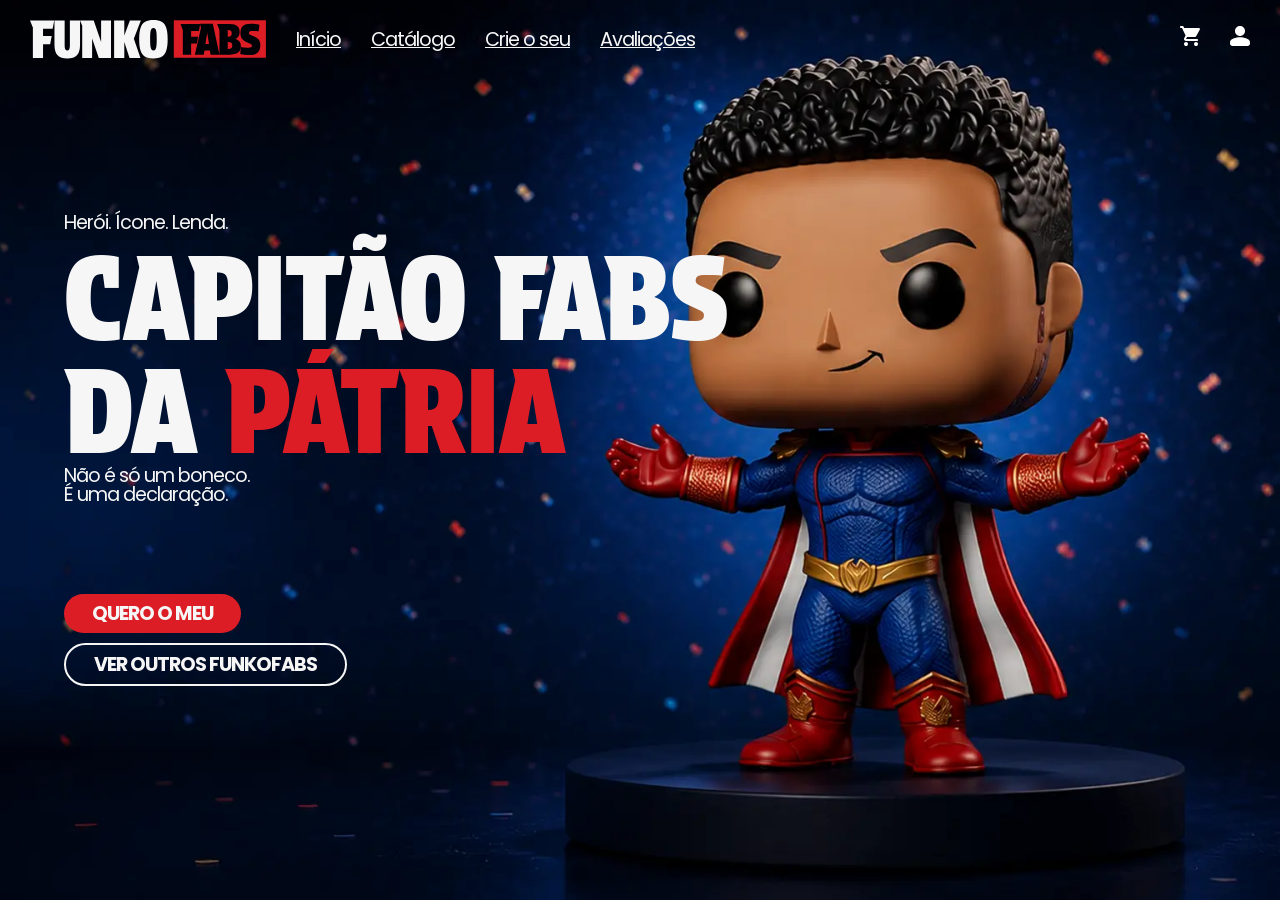
<file: index.html>
<!DOCTYPE html>
<html lang="pt-br">

<head>
    <meta charset="UTF-8">
    <meta name="viewport" content="width=device-width, initial-scale=1.0">
    <link rel="shortcut icon" href="assets/favicon.svg" type="image/x-icon">
    <link rel="stylesheet" href="styles/style.css">
    <link rel="stylesheet" href="styles/index.css">
    <title>FunkoFabs</title>
</head>

<body>
    <div id="splash">
        <div class="logo-stage">
            <div class="glow"></div>
            <div class="ring"></div>
            <div class="logo-wrap">
                <svg width="137" height="137" viewBox="0 0 137 137" fill="none" xmlns="http://www.w3.org/2000/svg">
                    <path
                        d="M118.974 0C128.929 0 137 8.07071 137 18.0264V118.974C137 128.929 128.929 137 118.974 137H18.0264C8.07071 137 0 128.929 0 118.974V18.0264C0 8.07071 8.07071 0 18.0264 0H118.974ZM32.4473 14.3672L40.8545 35.3076V124.421H70.6611V84.0674H91.4482L96.0342 59.6113H70.6611V38.8232H98.7861L103.371 14.3672H32.4473Z"
                        fill="#F6F6F6" />
                </svg>
            </div>
        </div>
    </div>

    <header class="index">
        <div class="logo">
            <img src="assets/logo-black.svg" id="header-logo" alt="Logotipo FunkoFabs">
            <nav class="pc">
                <ul>
                    <li><a href="#slide1">Início</a></li>
                    <li><a href="pages/catalog.html">Catálogo</a></li>
                    <li><a href="pages/create.html">Crie o seu</a></li>
                    <li><a href="#slide3">Avaliações</a></li>
                </ul>
            </nav>
        </div>
        <div class="pc actions">
            <a href="pages/cart.html" aria-label="Ir para o Carrinho"><img src="assets/icons/cart.svg" alt=""></a>
            <a href="pages/perfil.html" aria-label="Ir para o Perfil"><img src="assets/icons/perfil.svg" alt=""></a>
        </div>
        <a href="pages/nav.html" class="mb" aria-label="Abrir Menu de Navegação"><img src="assets/icons/menu.svg" alt="" aria-hidden="true"></a>
    </header>

    <main>
        <section class="slides slide1" id="slide1" data-header="light">
            <div class="container">
                <div class="texts">
                    <p>Herói. Ícone. Lenda.</p>
                    <h1 class="big-title">capitão fabs da <span>pátria</span></h1>
                    <p>Não é só um boneco. <br> É uma declaração.</p>
                </div>
                <div class="buttons">
                    <a href="pages/product.html?id=9"><button class="bt-red">quero o meu</button></a>
                    <a href="pages/catalog.html"><button class="bt-out">ver outros funkofabs</button></a>
                </div>
            </div>
        </section>


        <section class="slides slide2">
            <div class="container">
                <h2>edição ultradeluxe</h2>
                <h1>Conquiste o Reino com o Rainbow Unicorn Rider</h1>
                <p>Prepare-se para o nível supremo dos colecionáveis. Nesta versão monumental, o Fabs cruza os céus do
                    arco-íris montado em um autêntico pegacórnio alado em tons pastel, empunhando uma espada mística com cabo dourado.
                    <br><br>
                    Protegido por uma embalagem gigante de luxo cercada por castelos de cristal, essa não é apenas uma
                    peça para a sua estante... é o centro das atenções do seu quarto.
                </p>
            </div>
            <img src="assets/images/FabsRainbow.webp" alt="FunkoPop Rainbow Unicorn Rider - O Fabs montado num pegacórnio mágico cruzando os céus.">
        </section>


        <section class="slides slide3" data-header="light" id="slide3">
            <div class="title">
                <p>Os FunkoFabs explodiram</p>
                <h1>quem já garantiu, avisa!</h1>
            </div>

            <section class="container">
                <div class="cards">
                    <div class="head">
                        <p class="data">30/02/1789</p>
                        <div>
                            <img src="assets/icons/star.svg" alt="">
                            <img src="assets/icons/star.svg" alt="">
                            <img src="assets/icons/star.svg" alt="">
                            <img src="assets/icons/star.svg" alt="">
                            <img src="assets/icons/star.svg" alt="">
                        </div>
                    </div>
                    <p>O Napoleão do Baska mudou completamente a estética do meu setup. Meu arremesso de três pontos no
                        videogame agora tem 200% mais fidalguia e elegância. Sensacional</p>
                    <p>@VeraMarcelinha</p>
                </div>

                <div class="cards">
                    <div class="head">
                        <p class="data">08/07/2014</p>
                        <div>
                            <img src="assets/icons/star.svg" alt="">
                            <img src="assets/icons/star.svg" alt="">
                            <img src="assets/icons/star.svg" alt="">
                            <img src="assets/icons/star.svg" alt="">
                            <img src="assets/icons/star.svg" alt="">
                        </div>
                    </div>
                    <p>Comprei o Fabs - The Waiting One e deixo ele bem do lado do meu monitor no escritório. Ele
                        expressa exatamente a minha alma na sexta-feira esperando dar o horário de ir embora. Me sinto
                        compreendido.</p>
                    <p>@VerêMarôs</p>
                </div>

                <div class="cards">
                    <div class="head">
                        <p class="data">02/11/10020</p>
                        <div>
                            <img src="assets/icons/star.svg" alt="">
                            <img src="assets/icons/star.svg" alt="">
                            <img src="assets/icons/star.svg" alt="">
                            <img src="assets/icons/star.svg" alt="">
                            <img src="assets/icons/star.svg" alt="">
                        </div>
                    </div>
                    <p>O nível de detalhe do Fabsfusão é absurdo! A caixa veio perfeita e os raios azuis parecem que vão
                        acender de verdade. Já quero o Fabsonic para fazer par.</p>
                    <p>@MarostVê_doFuturo</p>
                </div>
            </section>
        </section>


        <section class="slides slide2 slide4">
            <div class="container">
                <h2>a diversidade é a nossa força</h2>
                <h1>Um Fabs, infinitas versões</h1>
                <p>Tudo começou quando as barreiras do espaço-tempo da cultura pop foram rompidas. O Fabs não aceitou
                    ficar preso a uma única realidade e decidiu invadir todas elas. Ele se vestiu de guerreiro tático,
                    domou feras selvagens, virou magnata no Oriente Médio e até assumiu asas de fada para provar que o
                    carisma não tem limites. <br><br> O resultado é uma coleção única, nascida da criatividade pura e
                    cheia de referências detalhadas. Escolha o Fabs que melhor representa a sua vibe atual — ou
                    colecione todos para evitar o colapso do multiverso!</p>
            </div>
            <img src="assets/images/FabsCadeirante.webp" alt="FunkoPop Fabs Cadeirante - Mostrando a diversidade com uma de suas infinitas versões.">

        </section>


        <section class="slides slide5" data-header="light">
            <div class="title">
                <p>Porque colecionar?</p>
                <h1>funkofabs</h1>
            </div>

            <div class="cont">
                <div class="cards">
                    <div class="head">
                        <img src="assets/icons/diamond.svg" alt="">
                        <h3>edições limitadas</h3>
                    </div>
                    <p>Peças exclusivas e numeradas. Quando acaba, não volta mais.</p>
                </div>

                <div class="cards">
                    <div class="head">
                        <img src="assets/icons/shield.svg" alt="">
                        <h3>qualidade premium</h3>
                    </div>
                    <p>Vinil de qualidade e acabamento impecável em cada detalhe.</p>
                </div>

                <div class="cards">
                    <div class="head">
                        <img src="assets/icons/box.svg" alt="">
                        <h3>embalagens épicas</h3>
                    </div>
                    <p>Coisas feitas para proteger e também brilhar na sua coleção.</p>
                </div>

                <div class="cards">
                    <div class="head">
                        <img src="assets/icons/fan.svg" alt="">
                        <h3>feito para os fabFãs</h3>
                    </div>
                    <p>Criado de fãs para fãs. Cada detalhe tem um propósito!</p>
                </div>
            </div>
        </section>


        <section class="slides slide6">
            <section class="newsletter">
                <h1 id="newsletter-title">FIQUE POR DENTRO DAS FABNOVIDADES</h1>
                <div class="newsletter-content">
                    <form class="newsletter-form">
                        <label for="newsletter-email" class="sr-only">Seu melhor email</label>
                        <input type="email" id="newsletter-email" name="email" placeholder="seu melhor email" required>
                        <button type="submit" class="bt-black">RECEBER</button>
                    </form>
                    <p>FabLançamentos, FabPromoções e FabEdições FabExclusivas direto no seu FabEmail!</p>
                </div>
            </section>

            <footer class="site-footer">
                <div class="footer-content">
                    <div class="footer-about">
                        <a href="#" class="footer-logo" aria-label="Ir para a página inicial"><img
                                src="assets/logo-black.svg" alt="" aria-hidden="true"></a>
                        <p>
                            FunkoFabs é a loja oficial dos colecionáveis
                            mais icônicos e incríveis da cultura pop.
                            Escolha seu FabVerso!
                        </p>
                    </div>

                    <nav class="footer-navigation" aria-label="Navegação do rodapé">
                        <h2>Navegação</h2>
                        <ul>
                            <li><a href="#slide1">Início</a></li>
                            <li><a href="pages/catalog.html">Catálogo</a></li>
                            <li><a href="pages/create.html">Crie o seu</a></li>
                            <li><a href="pages/cart.html">Carrinho</a></li>
                            <li><a href="pages/perfil.html">Perfil</a></li>
                        </ul>
                    </nav>

                    <div class="footer-payment">
                        <h2>Formas de pagamento</h2>
                        <img src="assets/images/pix.svg" alt="Pix">
                    </div>
                </div>

                <small>© 2026 FunkoFabs. Todos os direitos reservados.</small>
            </footer>
        </section>
    </main>

    <script src="scripts/script.js"></script>
    <script>
        // SplashScreen
        // fazer ela desaparecer
        const splash = document.getElementById('splash');

        if(splash) {
            splash.addEventListener('animationend', function (e) {
                if (e.animationName === 'splash-fade-out') {
                    this.remove();
                    document.body.classList.remove('loading');
                }
            });
        }
    </script>
    <script type="module" src="js/pages/index.js"></script>
    <!-- Início do VLibras -->
    <div vw class="enabled">
        <div vw-access-button class="active"></div>
        <div vw-plugin-wrapper>
            <div class="vw-plugin-top-wrapper"></div>
        </div>
    </div>
    <script src="https://vlibras.gov.br/app/vlibras-plugin.js"></script>
    <script>
        new window.VLibras.Widget('https://vlibras.gov.br/app');
    </script>
    <!-- Fim do VLibras -->
    <!-- Início do UserWay -->
    <script src="https://cdn.userway.org/widget.js" data-account="p9xWdK9B2g" data-position="3"></script>
    <!-- Fim do UserWay -->
</body>

</html>
</file>
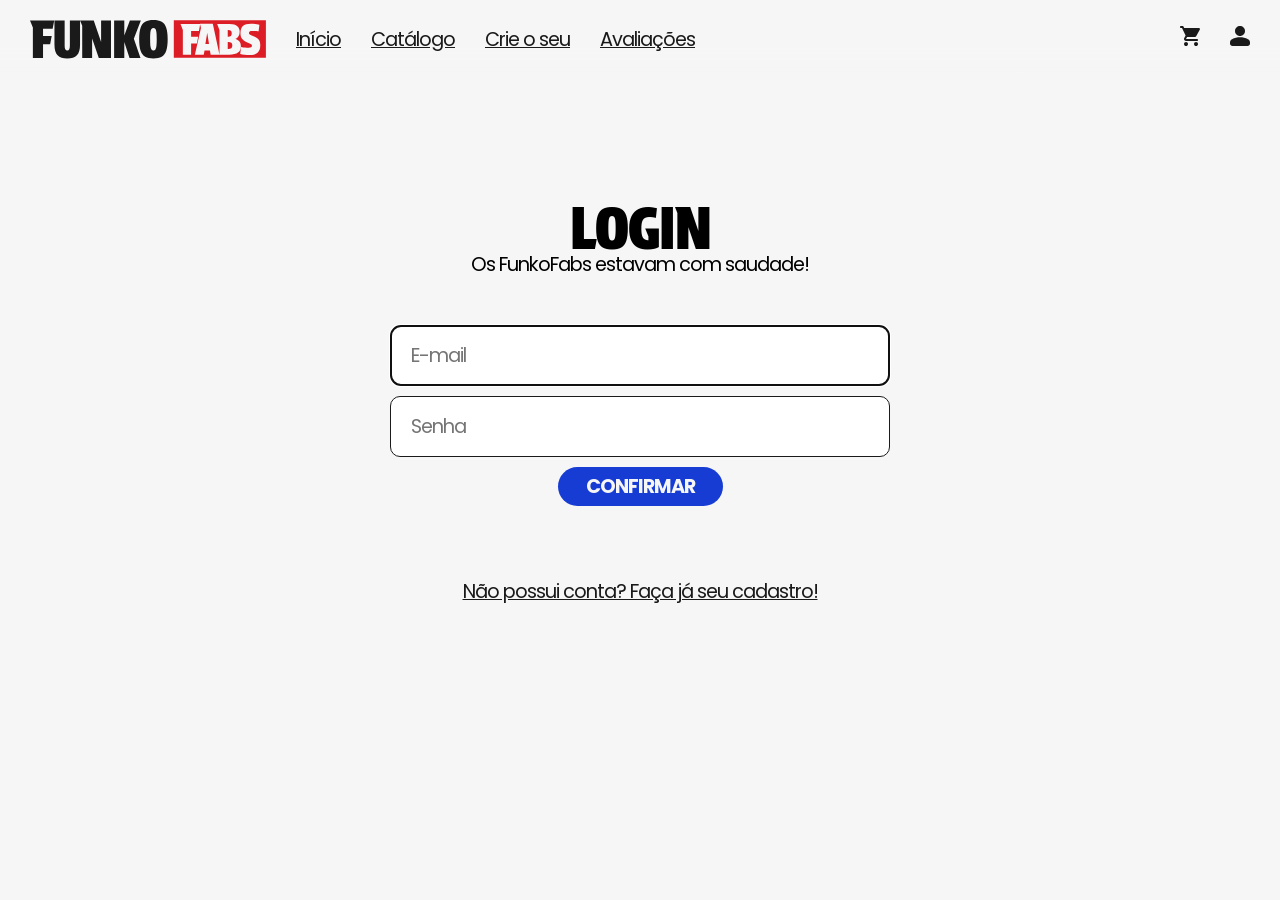
<file: pages/cart.html>
﻿<!DOCTYPE html>
<html lang="pt-br">
<head>
    <meta charset="UTF-8">
    <meta name="viewport" content="width=device-width, initial-scale=1.0">
    <link rel="shortcut icon" href="../assets/favicon.svg" type="image/x-icon">
    <link rel="stylesheet" href="../styles/style.css">
    <link rel="stylesheet" href="../styles/cart.css">
    <title>FunkoFabs</title>
</head>
<body>
    <header>
        <div class="logo">
            <img src="../assets/logo-black.svg" id="header-logo" alt="Logotipo FunkoFabs">
            <nav class="pc">
                <ul>
                    <li><a href="../index.html">Início</a></li>
                    <li><a href="catalog.html">Catálogo</a></li>
                    <li><a href="create.html">Crie o seu</a></li>
                    <li><a href="../index.html#slide3">Avaliações</a></li>
                </ul>
            </nav>
        </div>
        <div class="pc actions">
            <a href="cart.html" aria-label="Ir para o Carrinho"><img src="../assets/icons/cart.svg" alt=""></a>
            <a href="perfil.html" aria-label="Ir para o Perfil"><img src="../assets/icons/perfil.svg" alt=""></a>
        </div>
        <a href="nav.html" class="mb" aria-label="Abrir Menu de Navegação"><img src="../assets/icons/menu.svg" alt=""></a>
    </header>

    <main>
       <div class="title">
            <h1>Carrinho</h1>
            <p>Os FunkoFabs escolhidos por você!</p>
       </div>

       <section class="table" id="carrinho-lista"></section>

       <div class="buy">
           <p id="carrinho-total"></p>
           <a href="finalize-info.html" style="text-decoration: none;"><button class="bt-icon bt-blue" id="btn-finalizar"><img src="../assets/icons/addcart.svg" alt="">comprar</button></a>
       </div>
    </main>

    <script type="module" src="../js/pages/cart.js"></script>
    <!-- Início do VLibras -->
    <div vw class="enabled">
        <div vw-access-button class="active"></div>
        <div vw-plugin-wrapper>
            <div class="vw-plugin-top-wrapper"></div>
        </div>
    </div>
    <script src="https://vlibras.gov.br/app/vlibras-plugin.js"></script>
    <script>
        new window.VLibras.Widget('https://vlibras.gov.br/app');
    </script>
    <!-- Fim do VLibras -->
    <!-- Início do UserWay -->
    <script src="https://cdn.userway.org/widget.js" data-account="p9xWdK9B2g" data-position="3"></script>
    <!-- Fim do UserWay -->
</body>
</html>
</file>
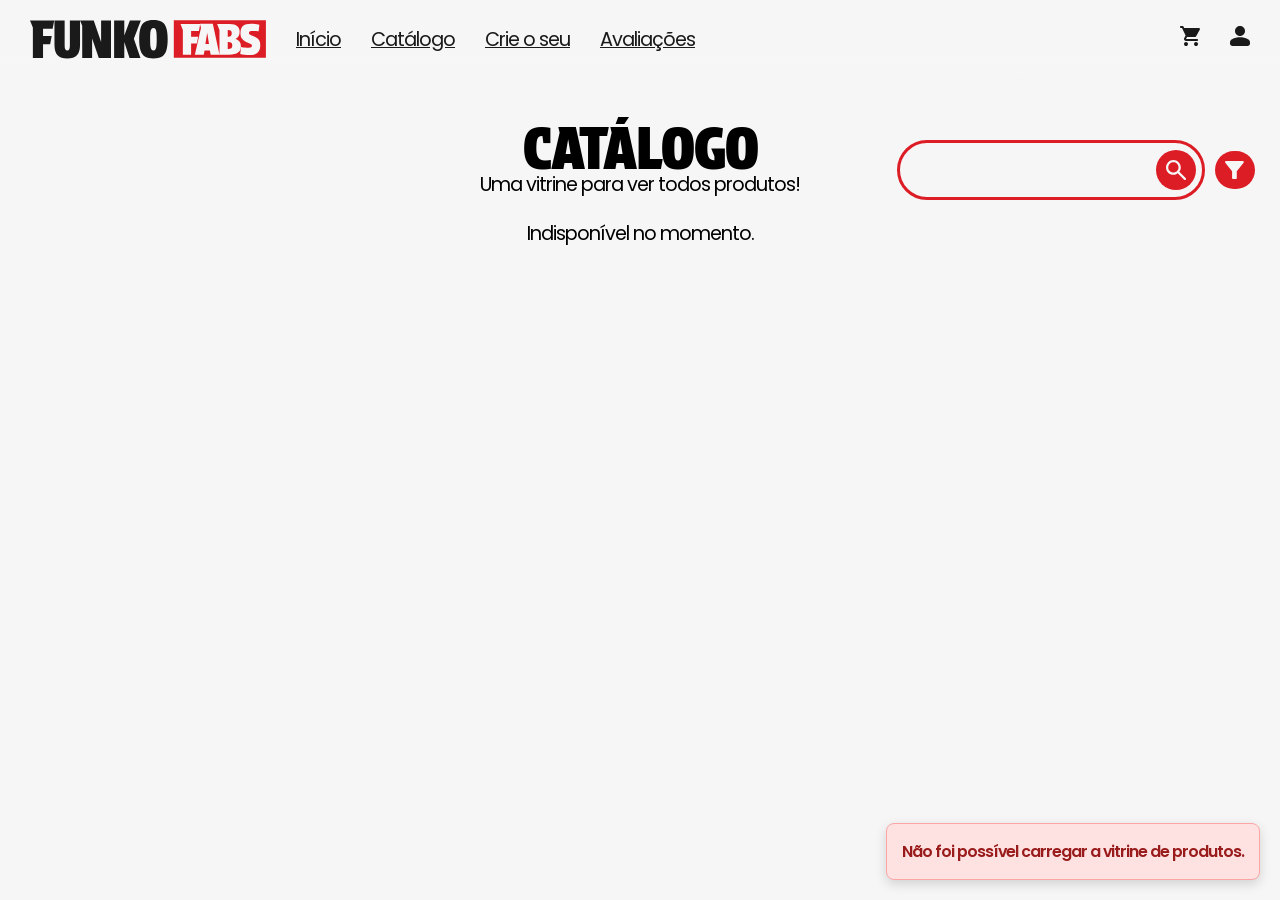
<file: pages/catalog.html>
﻿<!DOCTYPE html>
<html lang="pt-br">
<head>
    <meta charset="UTF-8">
    <meta name="viewport" content="width=device-width, initial-scale=1.0">
    <link rel="shortcut icon" href="../assets/favicon.svg" type="image/x-icon">
    <link rel="stylesheet" href="../styles/style.css">
    <link rel="stylesheet" href="../styles/catalog.css">
    <script type="module" src="../js/pages/catalog.js" defer></script>
    <title>FunkoFabs</title>
</head>
<body>
    <header>
        <div class="logo">
            <img src="../assets/logo-black.svg" id="header-logo" alt="Logotipo FunkoFabs">
            <nav class="pc">
                <ul>
                    <li><a href="../index.html">Início</a></li>
                    <li><a href="catalog.html">Catálogo</a></li>
                    <li><a href="create.html">Crie o seu</a></li>
                    <li><a href="../index.html#slide3">Avaliações</a></li>
                </ul>
            </nav>
        </div>
        <div class="pc actions">
            <a href="cart.html" aria-label="Ir para o Carrinho"><img src="../assets/icons/cart.svg" alt=""></a>
            <a href="perfil.html" aria-label="Ir para o Perfil"><img src="../assets/icons/perfil.svg" alt=""></a>
        </div>
        <a href="nav.html" class="mb" aria-label="Abrir Menu de Navegação"><img src="../assets/icons/menu.svg" alt=""></a>
    </header>

    <div class="title">
        <h1>Catálogo</h1>
        <p>Uma vitrine para ver todos produtos!</p>
    </div>

    <section class="filters">
        <div class="search">
            <input type="text" id="search-input" aria-label="Buscar produtos">
            <label for="search-input"><img src="../assets/icons/magglass.svg" alt=""></label>
        </div>

        <div class="select">
            <label for="select-select" class="select-label"><img src="../assets/icons/filter.svg" alt=""></label>
            <input type="checkbox" id="select-select" class="sr-only" aria-label="Abrir opções de filtro">
            <select id="sort-select" aria-label="Ordenar produtos por">
                <option value="">Todos</option>
                <option value="preco-asc">Menor Preço</option>
                <option value="preco-desc">Maior Preço</option>
                <option value="nome-asc">A - Z</option>
                <option value="nome-desc">Z - A</option>
            </select>
        </div>
    </section>

    <main id="vitrine">
    </main>

    <script src="../scripts/script.js"></script>
    <!-- Início do VLibras -->
    <div vw class="enabled">
        <div vw-access-button class="active"></div>
        <div vw-plugin-wrapper>
            <div class="vw-plugin-top-wrapper"></div>
        </div>
    </div>
    <script src="https://vlibras.gov.br/app/vlibras-plugin.js"></script>
    <script>
        new window.VLibras.Widget('https://vlibras.gov.br/app');
    </script>
    <!-- Fim do VLibras -->
    <!-- Início do UserWay -->
    <script src="https://cdn.userway.org/widget.js" data-account="p9xWdK9B2g" data-position="3"></script>
    <!-- Fim do UserWay -->
</body>
</html>
</file>
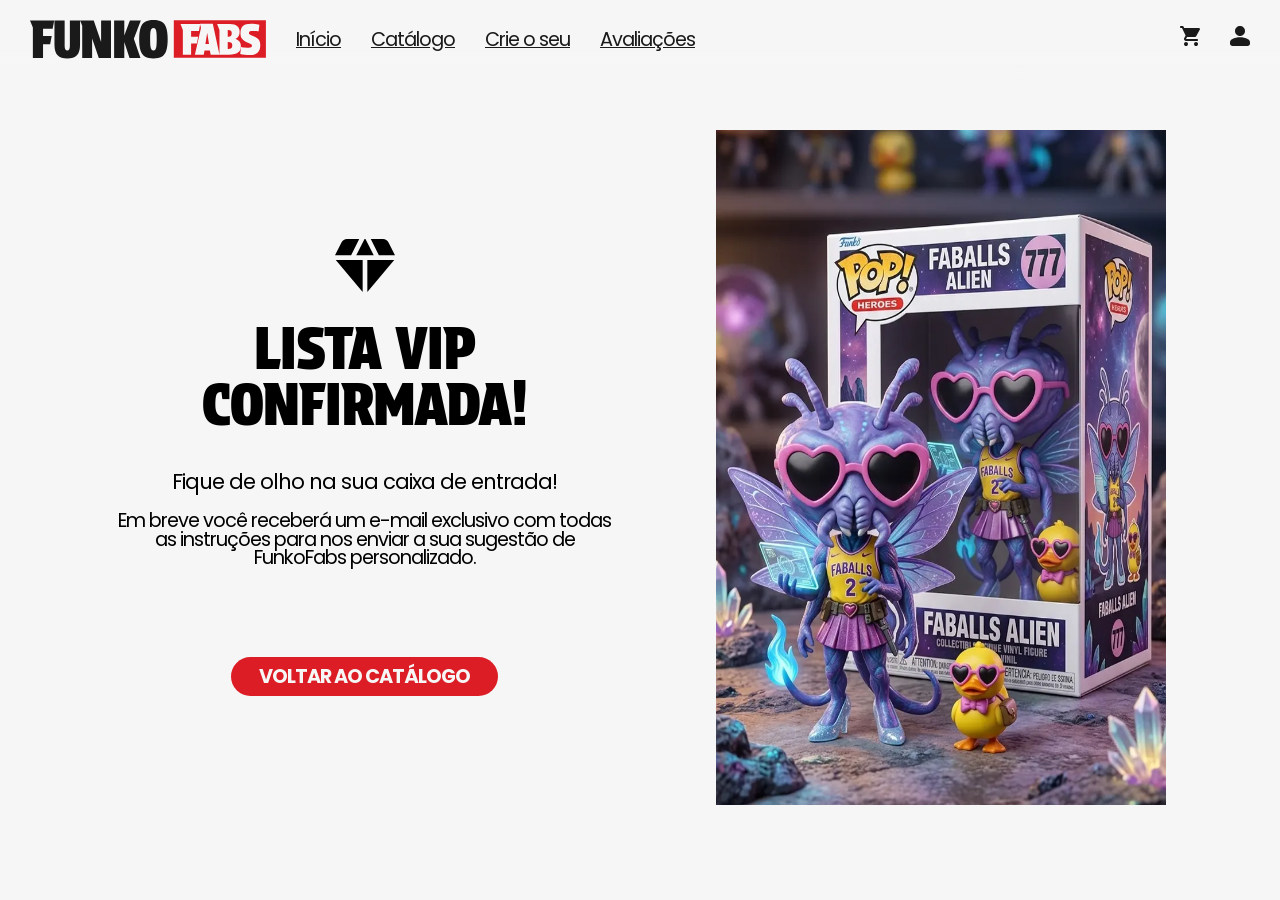
<file: pages/create-success.html>
﻿<!DOCTYPE html>
<html lang="pt-br">
<head>
    <meta charset="UTF-8">
    <meta name="viewport" content="width=device-width, initial-scale=1.0">
    <link rel="shortcut icon" href="../assets/favicon.svg" type="image/x-icon">
    <link rel="stylesheet" href="../styles/style.css">
    <link rel="stylesheet" href="../styles/create.css">
    <title>Sucesso - FunkoFabs</title>
</head>
<body>
    <header>
        <div class="logo">
            <img src="../assets/logo-black.svg" id="header-logo" alt="Logotipo FunkoFabs">
            <nav class="pc">
                <ul>
                    <li><a href="../index.html">Início</a></li>
                    <li><a href="catalog.html">Catálogo</a></li>
                    <li><a href="create.html">Crie o seu</a></li>
                    <li><a href="../index.html#slide3">Avaliações</a></li>
                </ul>
            </nav>
        </div>
        <div class="pc actions">
            <a href="cart.html" aria-label="Ir para o Carrinho"><img src="../assets/icons/cart.svg" alt=""></a>
            <a href="perfil.html" aria-label="Ir para o Perfil"><img src="../assets/icons/perfil.svg" alt=""></a>
        </div>
        <a href="nav.html" class="mb" aria-label="Abrir Menu de Navegação"><img src="../assets/icons/menu.svg" alt=""></a>
    </header>

    <main>
        <div class="cont" style="align-items: center; text-align: center;">
            <section style="margin-bottom: 20px;">
                <img src="../assets/icons/diamond.svg" alt="" style="width: 60px; margin-bottom: 20px; filter: brightness(0);">
                <h1>Lista VIP Confirmada!</h1>
            </section>
            <p style="font-size: 1.2rem;">Fique de olho na sua caixa de entrada!</p>
            <p>Em breve você receberá um e-mail exclusivo com todas as instruções para nos enviar a sua sugestão de FunkoFabs personalizado.</p>
            <br>
            <a href="catalog.html"><button class="bt-red" style="margin-top: 20px;">VOLTAR AO CATÁLOGO</button></a>
        </div>
        <img src="../assets/images/FaballsAlien.webp" class="faballsAlien" alt="Fabs Alienígena dando as boas vindas">
    </main>

    <script src="../scripts/script.js"></script>
    <!-- Início do VLibras -->
    <div vw class="enabled">
        <div vw-access-button class="active"></div>
        <div vw-plugin-wrapper>
            <div class="vw-plugin-top-wrapper"></div>
        </div>
    </div>
    <script src="https://vlibras.gov.br/app/vlibras-plugin.js"></script>
    <script>
        new window.VLibras.Widget('https://vlibras.gov.br/app');
    </script>
    <!-- Fim do VLibras -->
    <!-- Início do UserWay -->
    <script src="https://cdn.userway.org/widget.js" data-account="p9xWdK9B2g" data-position="3"></script>
    <!-- Fim do UserWay -->
</body>
</html>
</file>
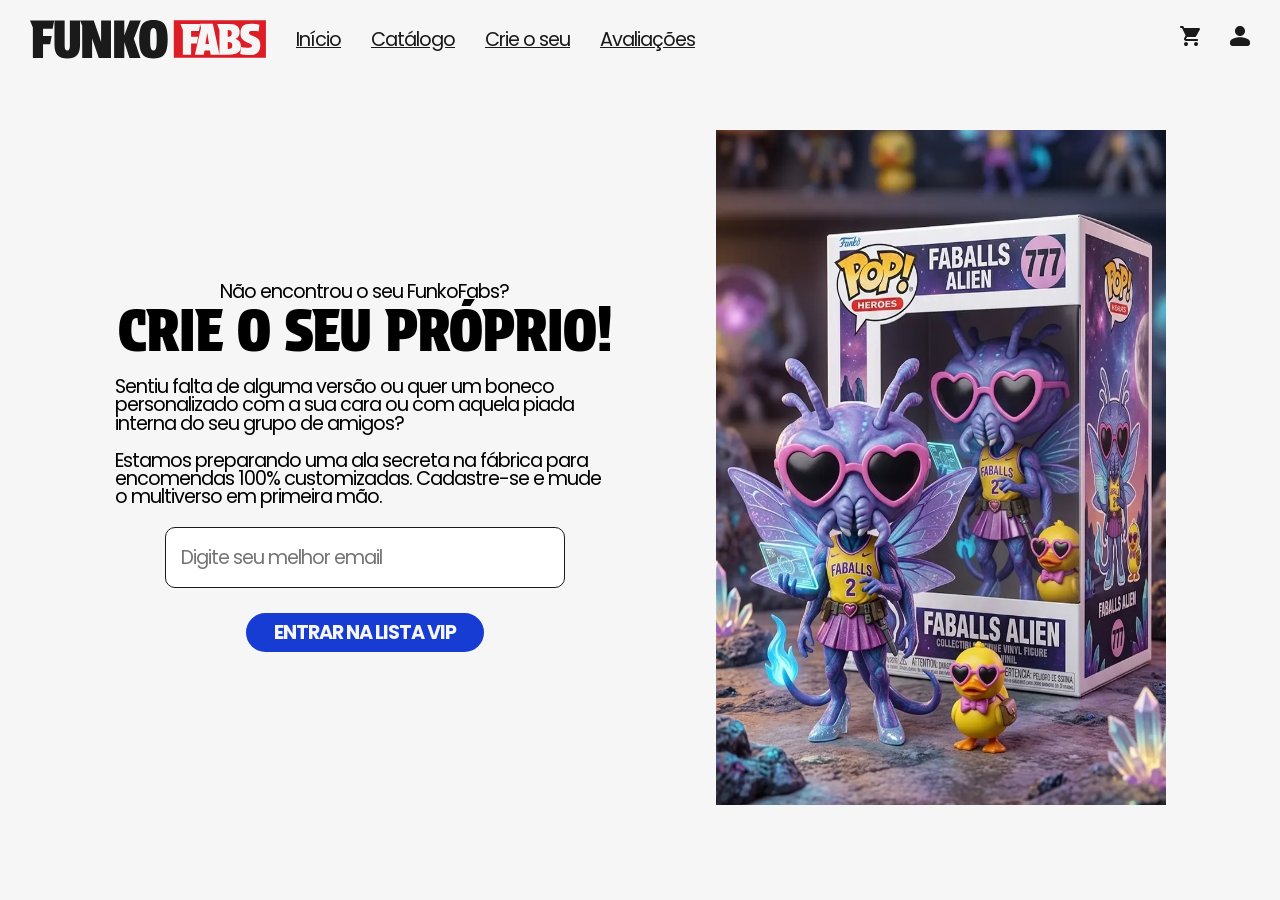
<file: pages/create.html>
﻿<!DOCTYPE html>
<html lang="pt-br">
<head>
    <meta charset="UTF-8">
    <meta name="viewport" content="width=device-width, initial-scale=1.0">
    <link rel="shortcut icon" href="../assets/favicon.svg" type="image/x-icon">
    <link rel="stylesheet" href="../styles/style.css">
    <link rel="stylesheet" href="../styles/create.css">
    <script type="module" src="../js/pages/create.js"></script>
    <title>FunkoFabs</title>
</head>
<body>
    <header>
        <div class="logo">
            <img src="../assets/logo-black.svg" id="header-logo" alt="Logotipo FunkoFabs">
            <nav class="pc">
                <ul>
                    <li><a href="../index.html">Início</a></li>
                    <li><a href="catalog.html">Catálogo</a></li>
                    <li><a href="create.html">Crie o seu</a></li>
                    <li><a href="../index.html#slide3">Avaliações</a></li>
                </ul>
            </nav>
        </div>
        <div class="pc actions">
            <a href="cart.html" aria-label="Ir para o Carrinho"><img src="../assets/icons/cart.svg" alt=""></a>
            <a href="perfil.html" aria-label="Ir para o Perfil"><img src="../assets/icons/perfil.svg" alt=""></a>
        </div>
        <a href="nav.html" class="mb" aria-label="Abrir Menu de Navegação"><img src="../assets/icons/menu.svg" alt=""></a>
    </header>

    <main>
        <div class="cont">
            <section>
                <p>Não encontrou o seu FunkoFabs?</p>
                <h1>Crie o seu próprio!</h1>
            </section>
            <p>Sentiu falta de alguma versão ou quer um boneco personalizado com a sua cara ou com aquela piada interna do seu grupo de amigos? <br><br>
            Estamos preparando uma ala secreta na fábrica para encomendas 100% customizadas. Cadastre-se e mude o multiverso em primeira mão.</p>
            <form method="post" style="position: relative; width: 100%;">
                <input type="email" required autocomplete="email" placeholder="Digite seu melhor email" style="width: 100%; max-width: 400px; padding: 15px; border-radius: 10px; border: 1px solid var(--black); font-family: var(--font);">
                <button type="submit" class="bt-blue" style="margin-top: 15px;">entrar na lista vip</button>
            </form>
        </div>
        <img src="../assets/images/FaballsAlien.webp" class="faballsAlien" alt="Fabs Alien">
    </main>

    <script src="../scripts/script.js"></script>
    <!-- Início do VLibras -->
    <div vw class="enabled">
        <div vw-access-button class="active"></div>
        <div vw-plugin-wrapper>
            <div class="vw-plugin-top-wrapper"></div>
        </div>
    </div>
    <script src="https://vlibras.gov.br/app/vlibras-plugin.js"></script>
    <script>
        new window.VLibras.Widget('https://vlibras.gov.br/app');
    </script>
    <!-- Fim do VLibras -->
    <!-- Início do UserWay -->
    <script src="https://cdn.userway.org/widget.js" data-account="p9xWdK9B2g" data-position="3"></script>
    <!-- Fim do UserWay -->
</body>
</html>
</file>
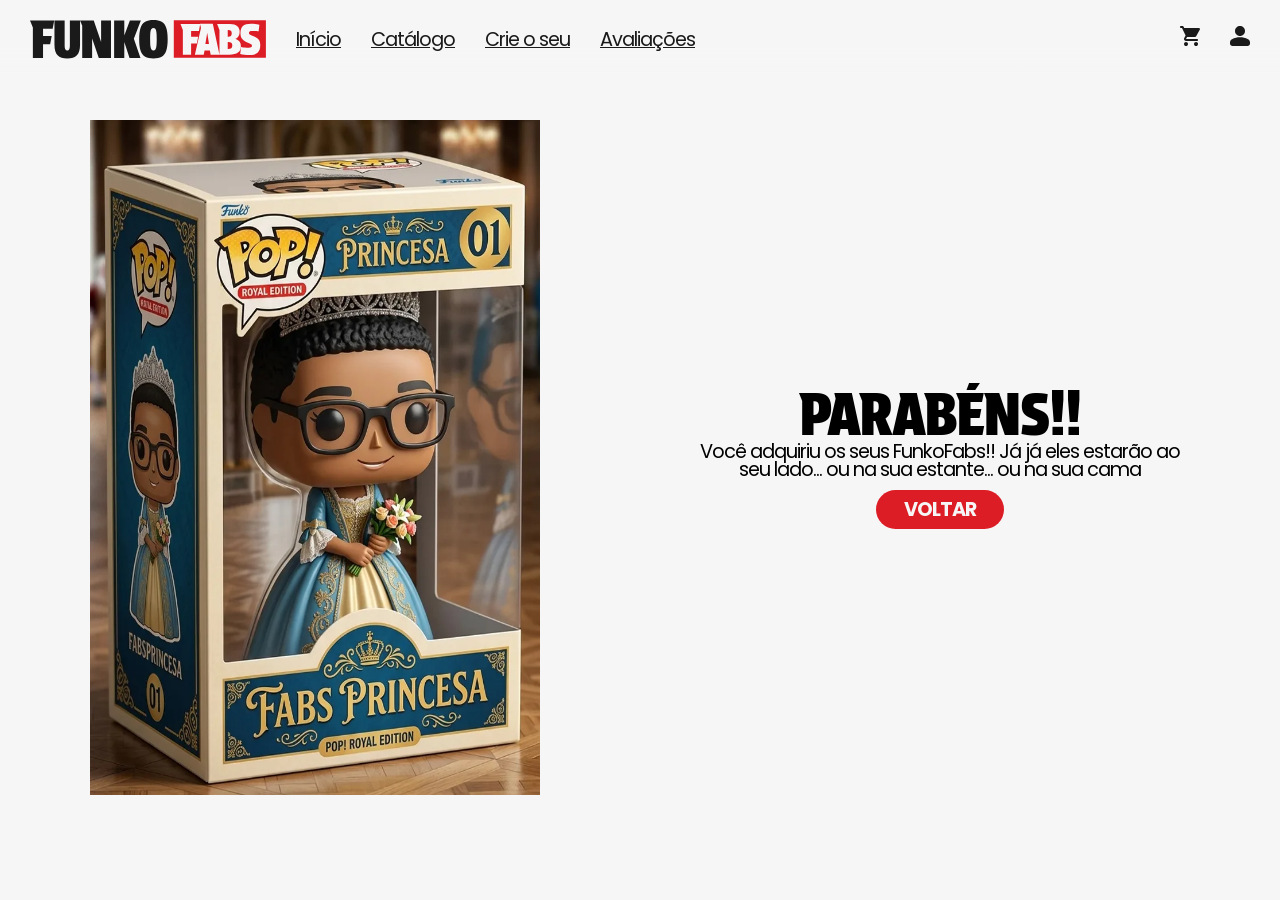
<file: pages/finalize-bye.html>
﻿<!DOCTYPE html>
<html lang="pt-br">
<head>
    <meta charset="UTF-8">
    <meta name="viewport" content="width=device-width, initial-scale=1.0">
    <link rel="shortcut icon" href="../assets/favicon.svg" type="image/x-icon">
    <link rel="stylesheet" href="../styles/style.css">
    <link rel="stylesheet" href="../styles/finalize-bye.css">
    <title>FunkoFabs</title>
</head>
<body>
    <header>
        <div class="logo">
            <img src="../assets/logo-black.svg" id="header-logo" alt="Logotipo FunkoFabs">
            <nav class="pc">
                <ul>
                    <li><a href="../index.html">Início</a></li>
                    <li><a href="catalog.html">Catálogo</a></li>
                    <li><a href="create.html">Crie o seu</a></li>
                    <li><a href="../index.html#slide3">Avaliações</a></li>
                </ul>
            </nav>
        </div>
        <div class="pc actions">
            <a href="cart.html" aria-label="Ir para o Carrinho"><img src="../assets/icons/cart.svg" alt=""></a>
            <a href="perfil.html" aria-label="Ir para o Perfil"><img src="../assets/icons/perfil.svg" alt=""></a>
        </div>
        <a href="nav.html" class="mb" aria-label="Abrir Menu de Navegação"><img src="../assets/icons/menu.svg" alt=""></a>
    </header>

    <main>
        <img src="../assets/images/FabsPrincesa.webp" alt="FunkoPop Fabs Princesa Agradecendo">
        <div class="title">
            <h1>Parabéns!!</h1>
            <p>Você adquiriu os seus FunkoFabs!! Já já eles estarão ao seu lado... ou na sua estante... ou na sua cama</p>
            <a href="../index.html"><button class="bt-red">voltar</button></a>
        </div>
    </main>
    
    <script src="../scripts/script.js"></script>
    <!-- Início do VLibras -->
    <div vw class="enabled">
        <div vw-access-button class="active"></div>
        <div vw-plugin-wrapper>
            <div class="vw-plugin-top-wrapper"></div>
        </div>
    </div>
    <script src="https://vlibras.gov.br/app/vlibras-plugin.js"></script>
    <script>
        new window.VLibras.Widget('https://vlibras.gov.br/app');
    </script>
    <!-- Fim do VLibras -->
    <!-- Início do UserWay -->
    <script src="https://cdn.userway.org/widget.js" data-account="p9xWdK9B2g" data-position="3"></script>
    <!-- Fim do UserWay -->
</body>
</html>
</file>
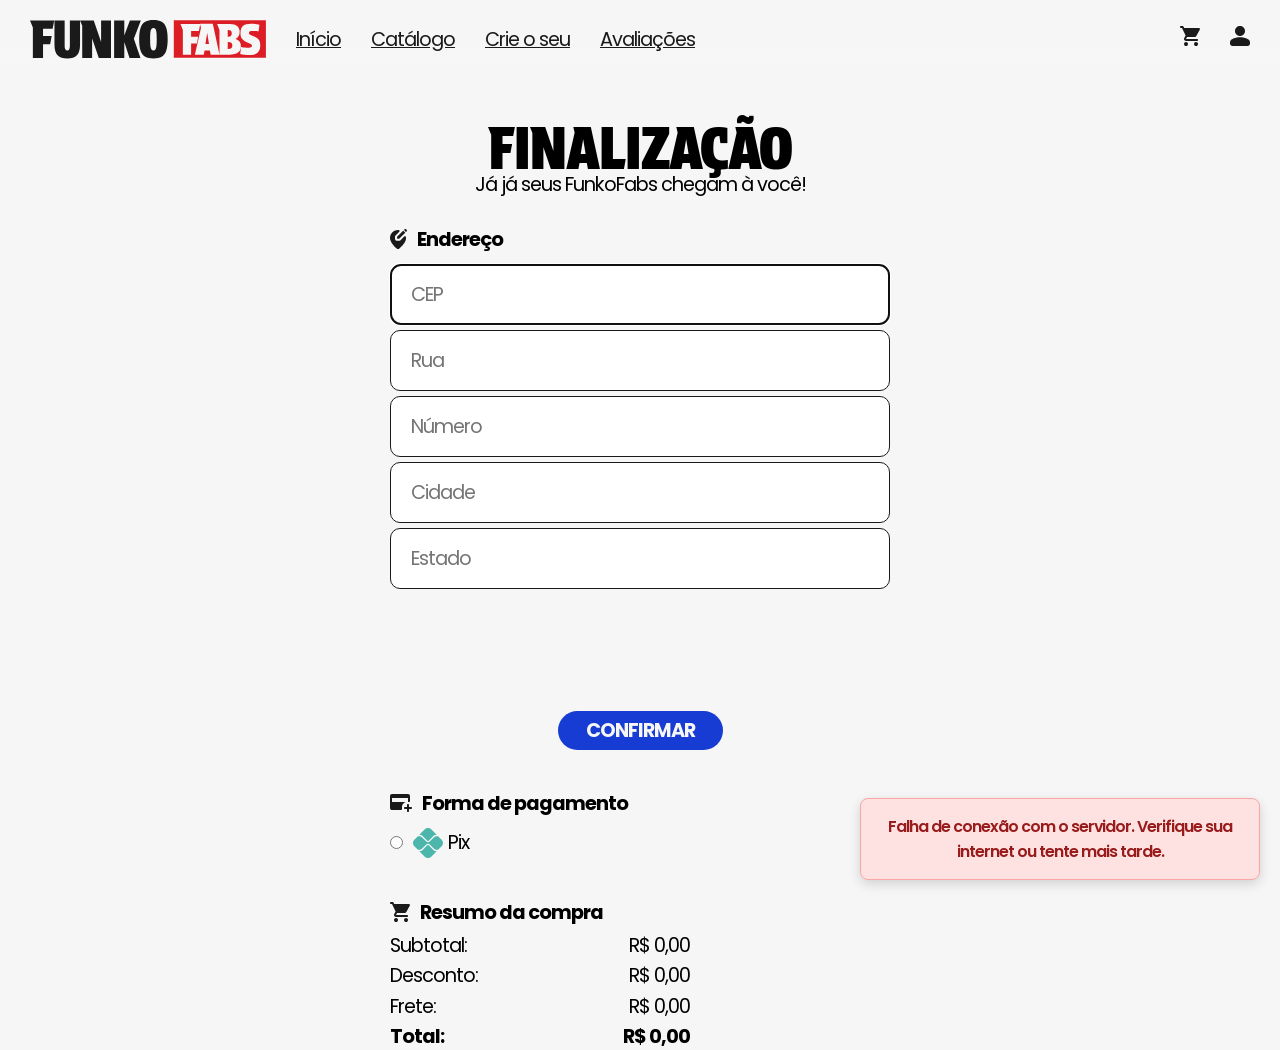
<file: pages/finalize-info.html>
﻿<!DOCTYPE html>
<html lang="pt-br">
<head>
    <meta charset="UTF-8">
    <meta name="viewport" content="width=device-width, initial-scale=1.0">
    <link rel="shortcut icon" href="../assets/favicon.svg" type="image/x-icon">
    <link rel="stylesheet" href="../styles/style.css">
    <link rel="stylesheet" href="../styles/finalize-info.css">
    <title>FunkoFabs</title>
</head>
<body>
    <header>
        <div class="logo">
            <img src="../assets/logo-black.svg" id="header-logo" alt="Logotipo FunkoFabs">
            <nav class="pc">
                <ul>
                    <li><a href="../index.html">Início</a></li>
                    <li><a href="catalog.html">Catálogo</a></li>
                    <li><a href="create.html">Crie o seu</a></li>
                    <li><a href="../index.html#slide3">Avaliações</a></li>
                </ul>
            </nav>
        </div>
        <div class="pc actions">
            <a href="cart.html" aria-label="Ir para o Carrinho"><img src="../assets/icons/cart.svg" alt=""></a>
            <a href="perfil.html" aria-label="Ir para o Perfil"><img src="../assets/icons/perfil.svg" alt=""></a>
        </div>
        <a href="nav.html" class="mb" aria-label="Abrir Menu de Navegação"><img src="../assets/icons/menu.svg" alt=""></a>
    </header>

    <div class="title">
        <h1>Finalização</h1>
        <p>Já já seus FunkoFabs chegam à você!</p>
    </div>

    <main>
        <section>
            <div class="head">
                <img src="../assets/icons/local.svg" alt="">
                <h3>Endereço</h3>
            </div>

            <form method="post">
                <input type="text" placeholder="CEP" id="iCEP" autofocus>
                <input type="text" placeholder="Rua" id="iRua">
                <input type="number" placeholder="Número" id="iNum">
                <input type="text" placeholder="Cidade" id="iCidade">
                <input type="text" placeholder="Estado" id="iEstado">
            </form>
        </section>

        <article class="column">
            <section>
                <div class="head">
                    <img src="../assets/icons/card.svg" alt="">
                    <h3>Forma de pagamento</h3>
                </div>
                <div class="pix">
                    <input type="radio" id="iPix">
                    <label for="iPix"><img src="../assets/icons/pix.svg" alt="">Pix</label>
                </div>
            </section>
            <section>
                <div class="head">
                    <img src="../assets/icons/cart.svg" alt="">
                    <h3>Resumo da compra</h3>
                </div>
                <div class="table">
                    <p>Subtotal:</p>
                    <p id="resumo-subtotal">R$ 0,00</p>
                    <p>Desconto:</p>
                    <p id="resumo-desconto">R$ 0,00</p>
                    <p>Frete:</p>
                    <p id="resumo-frete">R$ 0,00</p>
                    <p>Total:</p>
                    <p id="resumo-total">R$ 0,00</p>
                </div>
            </section>
        </article>
        <button class="bt-blue confirm" id="btn-confirmar">confirmar</button>
    </main>   

    <script src="../scripts/script.js"></script>
    <script type="module" src="../js/pages/finalize-info.js"></script>
    <!-- Início do VLibras -->
    <div vw class="enabled">
        <div vw-access-button class="active"></div>
        <div vw-plugin-wrapper>
            <div class="vw-plugin-top-wrapper"></div>
        </div>
    </div>
    <script src="https://vlibras.gov.br/app/vlibras-plugin.js"></script>
    <script>
        new window.VLibras.Widget('https://vlibras.gov.br/app');
    </script>
    <!-- Fim do VLibras -->
    <!-- Início do UserWay -->
    <script src="https://cdn.userway.org/widget.js" data-account="p9xWdK9B2g" data-position="3"></script>
    <!-- Fim do UserWay -->
</body>
</html>
</file>
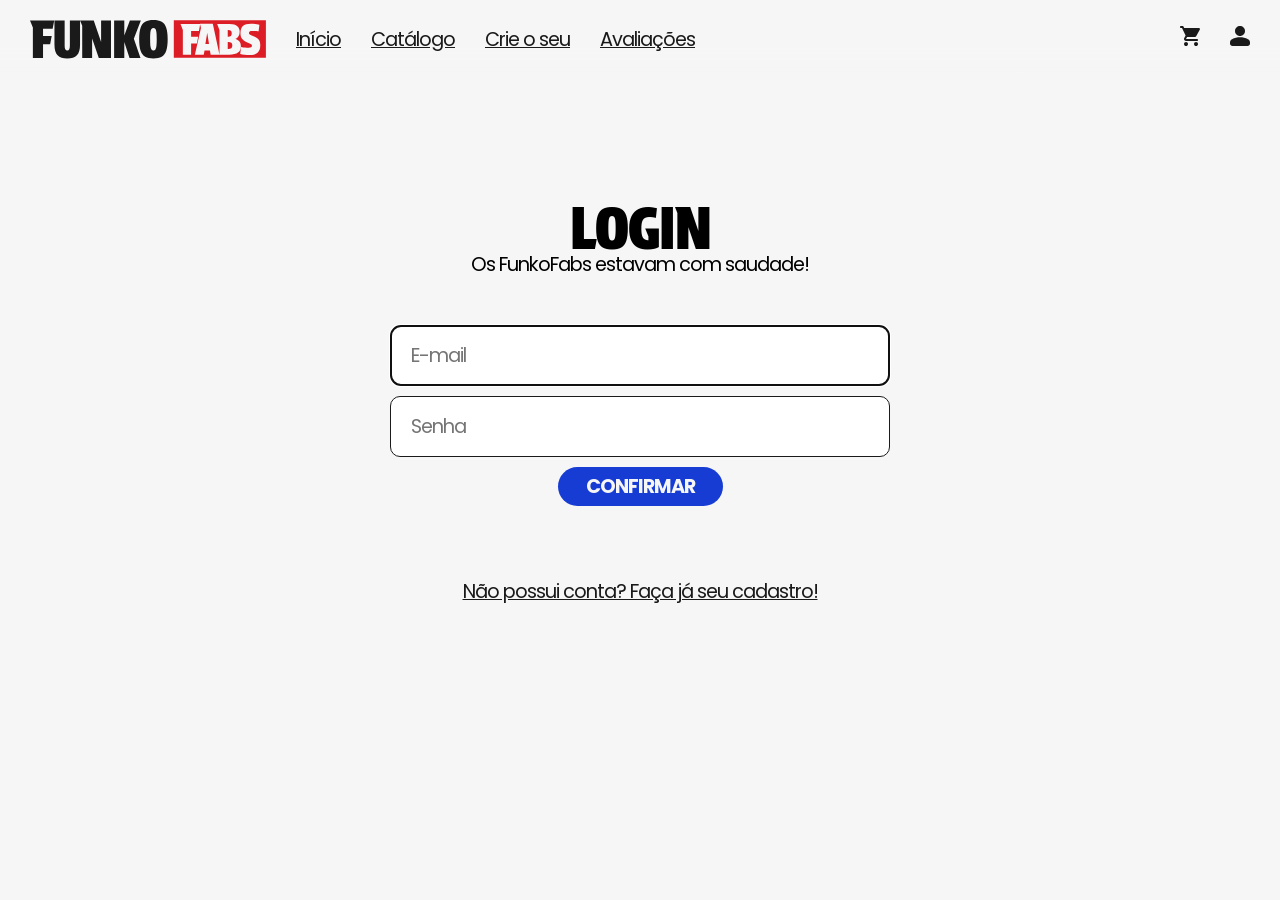
<file: pages/finalize-pay.html>
﻿<!DOCTYPE html>
<html lang="pt-br">
<head>
    <meta charset="UTF-8">
    <meta name="viewport" content="width=device-width, initial-scale=1.0">
    <link rel="shortcut icon" href="../assets/favicon.svg" type="image/x-icon">
    <link rel="stylesheet" href="../styles/style.css">
    <link rel="stylesheet" href="../styles/finalize-pay.css">
    <title>FunkoFabs</title>
</head>
<body>
    <header>
        <div class="logo">
            <img src="../assets/logo-black.svg" id="header-logo" alt="Logotipo FunkoFabs">
            <nav class="pc">
                <ul>
                    <li><a href="../index.html">Início</a></li>
                    <li><a href="catalog.html">Catálogo</a></li>
                    <li><a href="create.html">Crie o seu</a></li>
                    <li><a href="../index.html#slide3">Avaliações</a></li>
                </ul>
            </nav>
        </div>
        <div class="pc actions">
            <a href="cart.html" aria-label="Ir para o Carrinho"><img src="../assets/icons/cart.svg" alt=""></a>
            <a href="perfil.html" aria-label="Ir para o Perfil"><img src="../assets/icons/perfil.svg" alt=""></a>
        </div>
        <a href="nav.html" class="mb" aria-label="Abrir Menu de Navegação"><img src="../assets/icons/menu.svg" alt=""></a>
    </header>

     <div class="title">
        <h1 id="pay-title">Pagamento via PIX</h1>
        <p id="pay-desc">Escaneie o QR Code abaixo para pagar o seu pedido!</p>
    </div>

    <main>
        <img src="../assets/images/qrcode.jpeg" alt="">
        <p class="downlink" id="btn-copiar-pix">ou copiar código do PIX</p>
        <a href="finalize-bye.html"><button class="bt-blue">confirmar</button></a>
    </main>
   
    <script src="../scripts/script.js"></script>
    <script type="module" src="../js/pages/finalize-pay.js"></script>
    <!-- Início do VLibras -->
    <div vw class="enabled">
        <div vw-access-button class="active"></div>
        <div vw-plugin-wrapper>
            <div class="vw-plugin-top-wrapper"></div>
        </div>
    </div>
    <script src="https://vlibras.gov.br/app/vlibras-plugin.js"></script>
    <script>
        new window.VLibras.Widget('https://vlibras.gov.br/app');
    </script>
    <!-- Fim do VLibras -->
    <!-- Início do UserWay -->
    <script src="https://cdn.userway.org/widget.js" data-account="p9xWdK9B2g" data-position="3"></script>
    <!-- Fim do UserWay -->
</body>
</html>
</file>
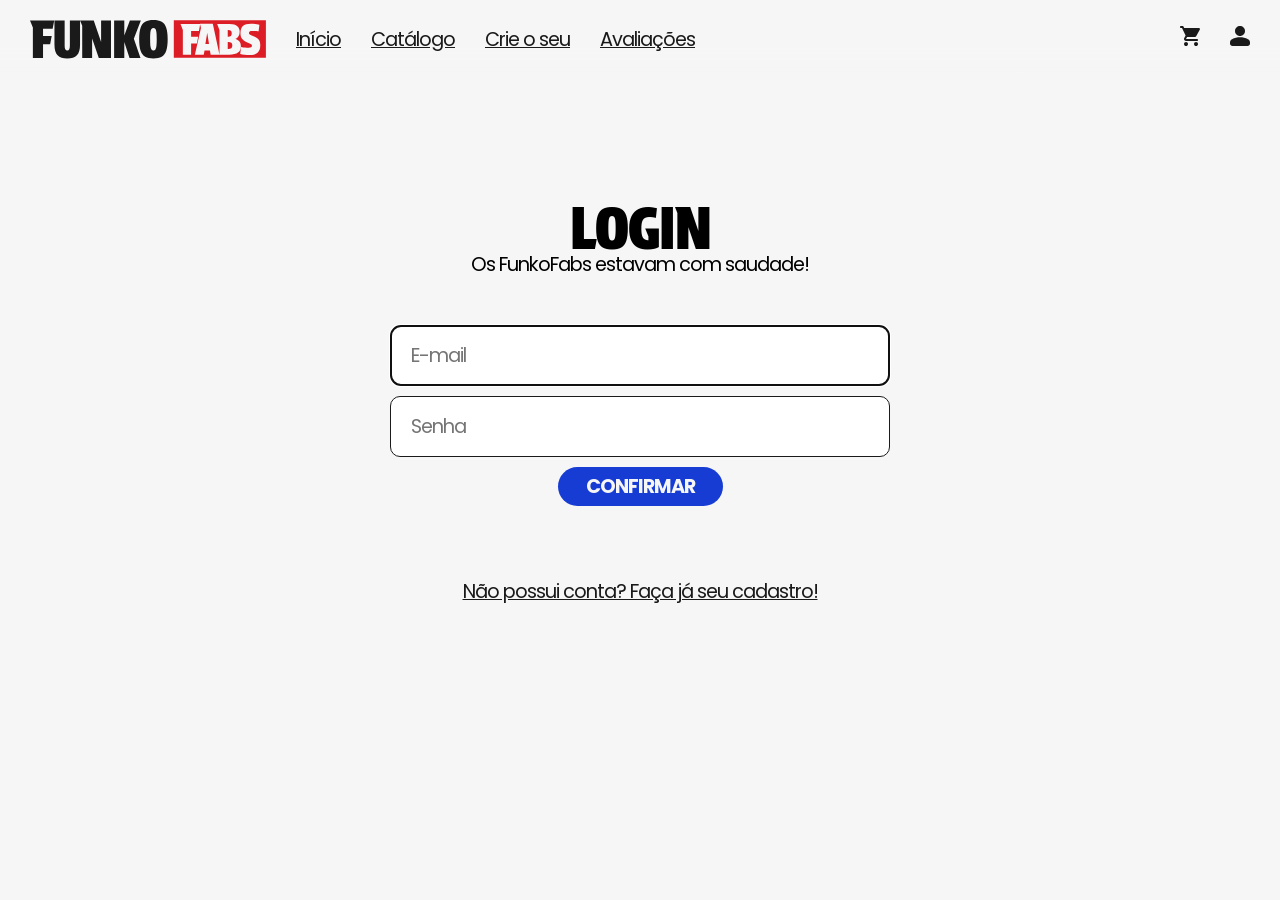
<file: pages/login.html>
﻿<!DOCTYPE html>
<html lang="pt-br">
<head>
    <meta charset="UTF-8">
    <meta name="viewport" content="width=device-width, initial-scale=1.0">
    <link rel="shortcut icon" href="../assets/favicon.svg" type="image/x-icon">
    <link rel="stylesheet" href="../styles/style.css">
    <link rel="stylesheet" href="../styles/form.css">
    <script type="module" src="../js/pages/login.js"></script>
    <title>FunkoFabs</title>
</head>
<body>
    <header>
        <div class="logo">
            <img src="../assets/logo-black.svg" id="header-logo" alt="Logotipo FunkoFabs">
            <nav class="pc">
                <ul>
                    <li><a href="../index.html">Início</a></li>
                    <li><a href="catalog.html">Catálogo</a></li>
                    <li><a href="create.html">Crie o seu</a></li>
                    <li><a href="../index.html#slide3">Avaliações</a></li>
                </ul>
            </nav>
        </div>
        <div class="pc actions">
            <a href="cart.html" aria-label="Ir para o Carrinho"><img src="../assets/icons/cart.svg" alt=""></a>
            <a href="perfil.html" aria-label="Ir para o Perfil"><img src="../assets/icons/perfil.svg" alt=""></a>
        </div>
        <a href="nav.html" class="mb" aria-label="Abrir Menu de Navegação"><img src="../assets/icons/menu.svg" alt=""></a>
    </header>

    <main>
        <section>
            <h1>Login</h1>
            <p>Os FunkoFabs estavam com saudade!</p>
        </section>
        <form method="post">
            <input type="email" required placeholder="E-mail" autocomplete="name" autofocus>
            <input type="password" required placeholder="Senha" autocomplete="current-password">
            <button type="submit" class="bt-blue">Confirmar</button>
        </form>
    </main>
    <a href="signup.html" class="downlink">Não possui conta? Faça já seu cadastro!</a>    

    <script src="../scripts/script.js"></script>
    <!-- Início do VLibras -->
    <div vw class="enabled">
        <div vw-access-button class="active"></div>
        <div vw-plugin-wrapper>
            <div class="vw-plugin-top-wrapper"></div>
        </div>
    </div>
    <script src="https://vlibras.gov.br/app/vlibras-plugin.js"></script>
    <script>
        new window.VLibras.Widget('https://vlibras.gov.br/app');
    </script>
    <!-- Fim do VLibras -->
    <!-- Início do UserWay -->
    <script src="https://cdn.userway.org/widget.js" data-account="p9xWdK9B2g" data-position="3"></script>
    <!-- Fim do UserWay -->
</body>
</html>
</file>
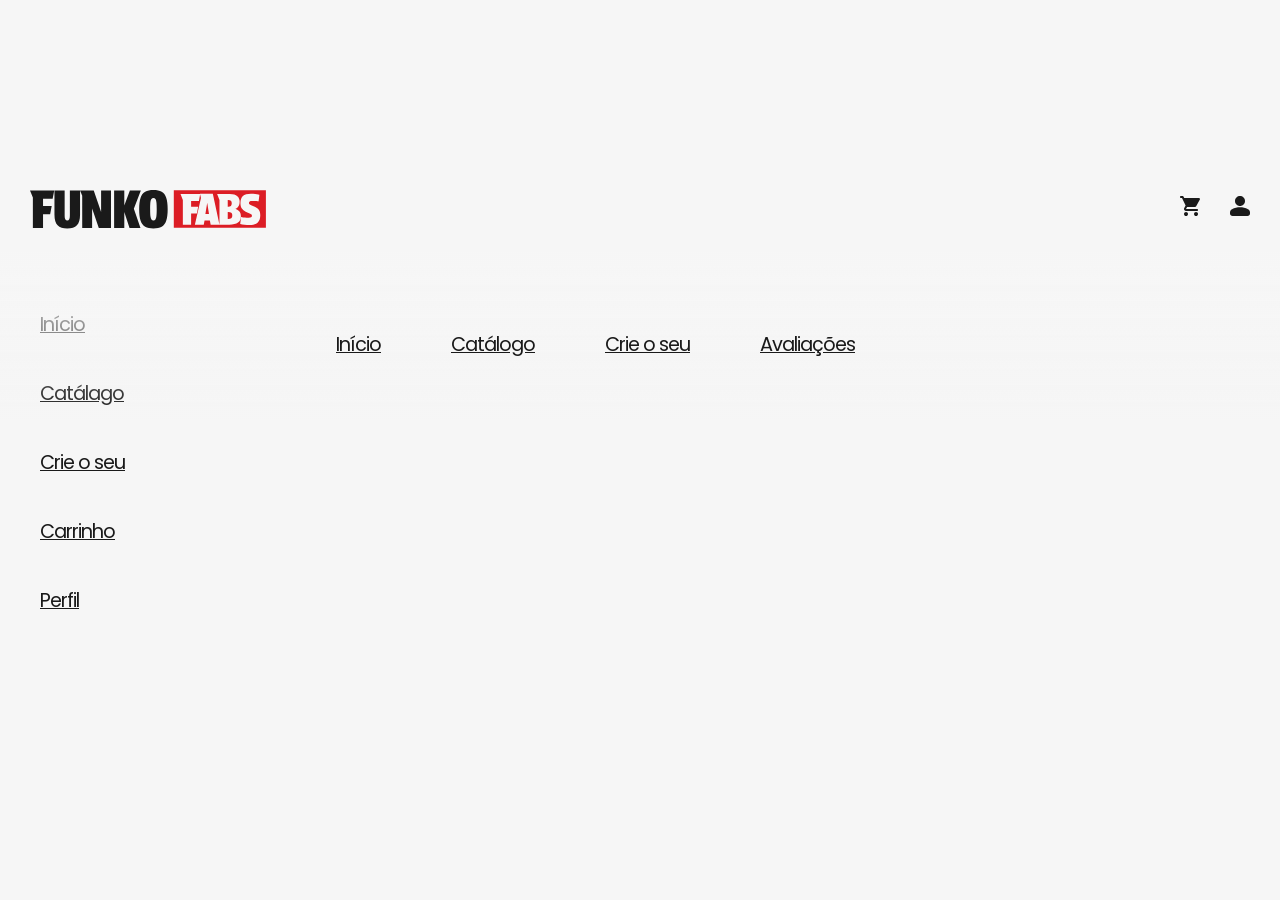
<file: pages/nav.html>
<!DOCTYPE html>
<html lang="pt-br">
<head>
    <meta charset="UTF-8">
    <meta name="viewport" content="width=device-width, initial-scale=1.0">
    <link rel="shortcut icon" href="../assets/favicon.svg" type="image/x-icon">
    <link rel="stylesheet" href="../styles/style.css">
    <link rel="stylesheet" href="../styles/nav.css">
    <title>FunkoFabs</title>
</head>
<body>
    <header>
        <div class="logo">
            <img src="../assets/logo-black.svg" alt="Logotipo FunkoFabs">
            <nav class="pc">
                <ul>
                    <li><a href="../index.html#slide1">Início</a></li>
                    <li><a href="catalog.html">Catálogo</a></li>
                    <li><a href="create.html">Crie o seu</a></li>
                    <li><a href="../index.html#slide3">Avaliações</a></li>
                </ul>
            </nav>
        </div>
        <div class="pc actions">
            <a href=""><img src="../assets/icons/cart.svg" alt=""></a>
            <a href=""><img src="../assets/icons/perfil.svg" alt=""></a>
        </div>
        <a href="#" class="mb"><img src="../assets/icons/menu.svg" alt=""></a>
    </header>

    <nav>
        <ul>
            <li><a href="../index.html">Início</a></li>
            <li><a href="catalog.html">Catálago</a></li>
            <li><a href="create.html">Crie o seu</a></li>
            <li><a href="cart.html">Carrinho</a></li>
            <li><a href="perfil.html">Perfil</a></li>
        </ul>
    </nav>
    <!-- Início do VLibras -->
    <div vw class="enabled">
        <div vw-access-button class="active"></div>
        <div vw-plugin-wrapper>
            <div class="vw-plugin-top-wrapper"></div>
        </div>
    </div>
    <script src="https://vlibras.gov.br/app/vlibras-plugin.js"></script>
    <script>
        new window.VLibras.Widget('https://vlibras.gov.br/app');
    </script>
    <!-- Fim do VLibras -->
    <!-- Início do UserWay -->
    <script src="https://cdn.userway.org/widget.js" data-account="p9xWdK9B2g" data-position="3"></script>
    <!-- Fim do UserWay -->
</body>
</html>
</file>
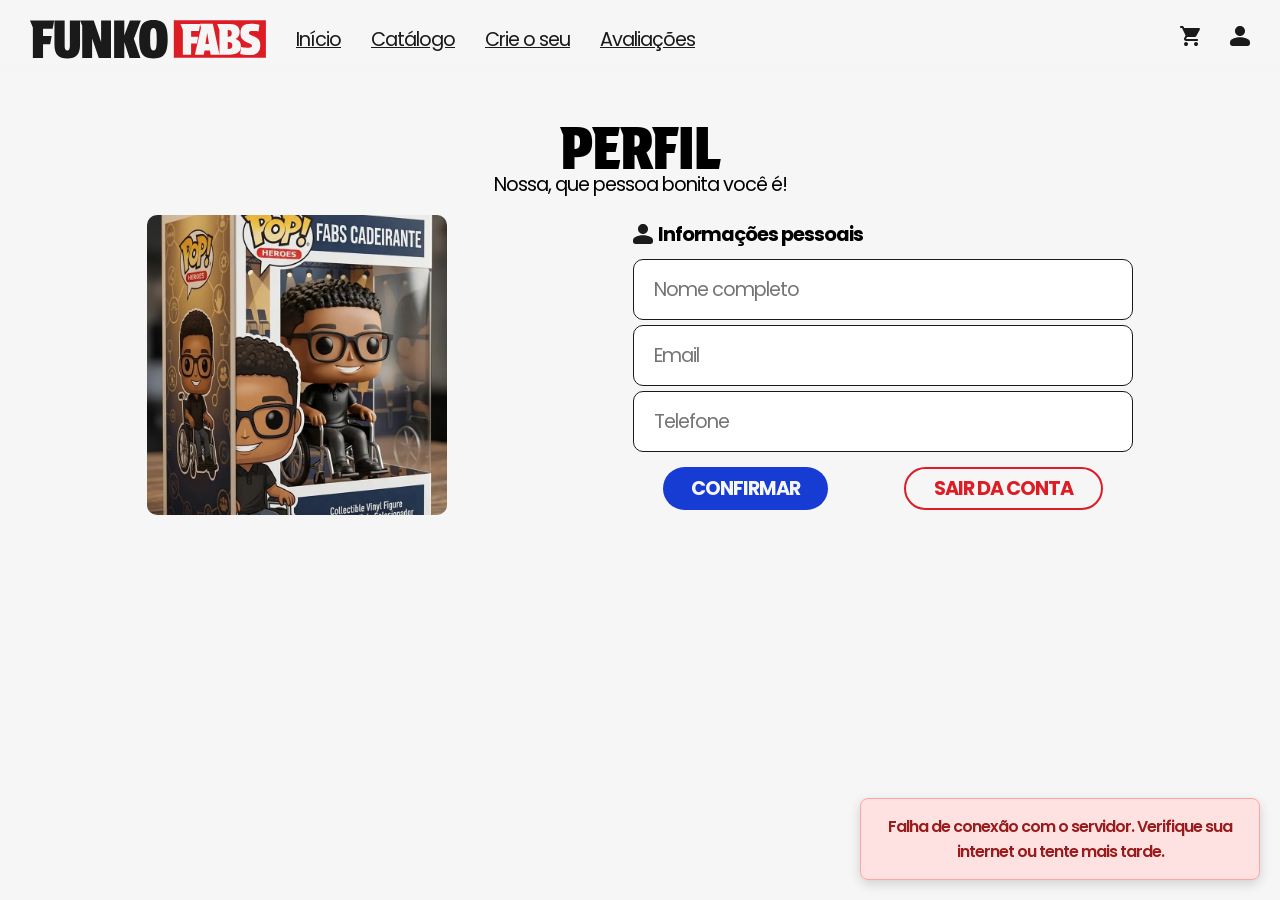
<file: pages/perfil.html>
﻿<!DOCTYPE html>
<html lang="pt-br">
<head>
    <meta charset="UTF-8">
    <meta name="viewport" content="width=device-width, initial-scale=1.0">
    <link rel="shortcut icon" href="../assets/favicon.svg" type="image/x-icon">
    <link rel="stylesheet" href="../styles/style.css">
    <link rel="stylesheet" href="../styles/perfil.css">
    <title>FunkoFabs</title>
</head>
<body>
    <header>
        <div class="logo">
            <img src="../assets/logo-black.svg" id="header-logo" alt="Logotipo FunkoFabs">
            <nav class="pc">
                <ul>
                    <li><a href="../index.html">Início</a></li>
                    <li><a href="catalog.html">Catálogo</a></li>
                    <li><a href="create.html">Crie o seu</a></li>
                    <li><a href="../index.html#slide3">Avaliações</a></li>
                </ul>
            </nav>
        </div>
        <div class="pc actions">
            <a href="cart.html" aria-label="Ir para o Carrinho"><img src="../assets/icons/cart.svg" alt=""></a>
            <a href="perfil.html" aria-label="Ir para o Perfil"><img src="../assets/icons/perfil.svg" alt=""></a>
        </div>
        <a href="nav.html" class="mb" aria-label="Abrir Menu de Navegação"><img src="../assets/icons/menu.svg" alt=""></a>
    </header>

    <div class="title">
            <h1>Perfil</h1>
            <p>Nossa, que pessoa bonita você é!</p>
    </div>

    <main>
        <img src="../assets/images/FabsCadeirante.webp" id="foto-perfil" alt="Sua foto" style="cursor: pointer;" title="Clique para trocar sua foto">
        <input type="file" id="input-foto" accept="image/*" style="display: none;">

        <section>
            <div class="personal">
                <img src="../assets/icons/perfil.svg" alt="">
                <h3>Informações pessoais</h3>
            </div>
            <form method="post">
                <input type="text" placeholder="Nome completo">
                <input type="email" placeholder="Email">
                <input type="tel" id="iTel" placeholder="Telefone" maxlength="15">
                <div style="display: flex; gap: 15px; margin-top: 10px;">
                    <button type="submit" class="bt-blue">Confirmar</button>
                    <button type="button" id="btn-logout" class="bt-out" style="color: var(--pri); border-color: var(--pri);">Sair da conta</button>
                </div>
            </form>
        </section>
    </main>

    <script src="../scripts/script.js"></script>
    <script type="module" src="../js/pages/perfil.js"></script>
    <!-- Início do VLibras -->
    <div vw class="enabled">
        <div vw-access-button class="active"></div>
        <div vw-plugin-wrapper>
            <div class="vw-plugin-top-wrapper"></div>
        </div>
    </div>
    <script src="https://vlibras.gov.br/app/vlibras-plugin.js"></script>
    <script>
        new window.VLibras.Widget('https://vlibras.gov.br/app');
    </script>
    <!-- Fim do VLibras -->
    <!-- Início do UserWay -->
    <script src="https://cdn.userway.org/widget.js" data-account="p9xWdK9B2g" data-position="3"></script>
    <!-- Fim do UserWay -->
</body>
</html>
</file>
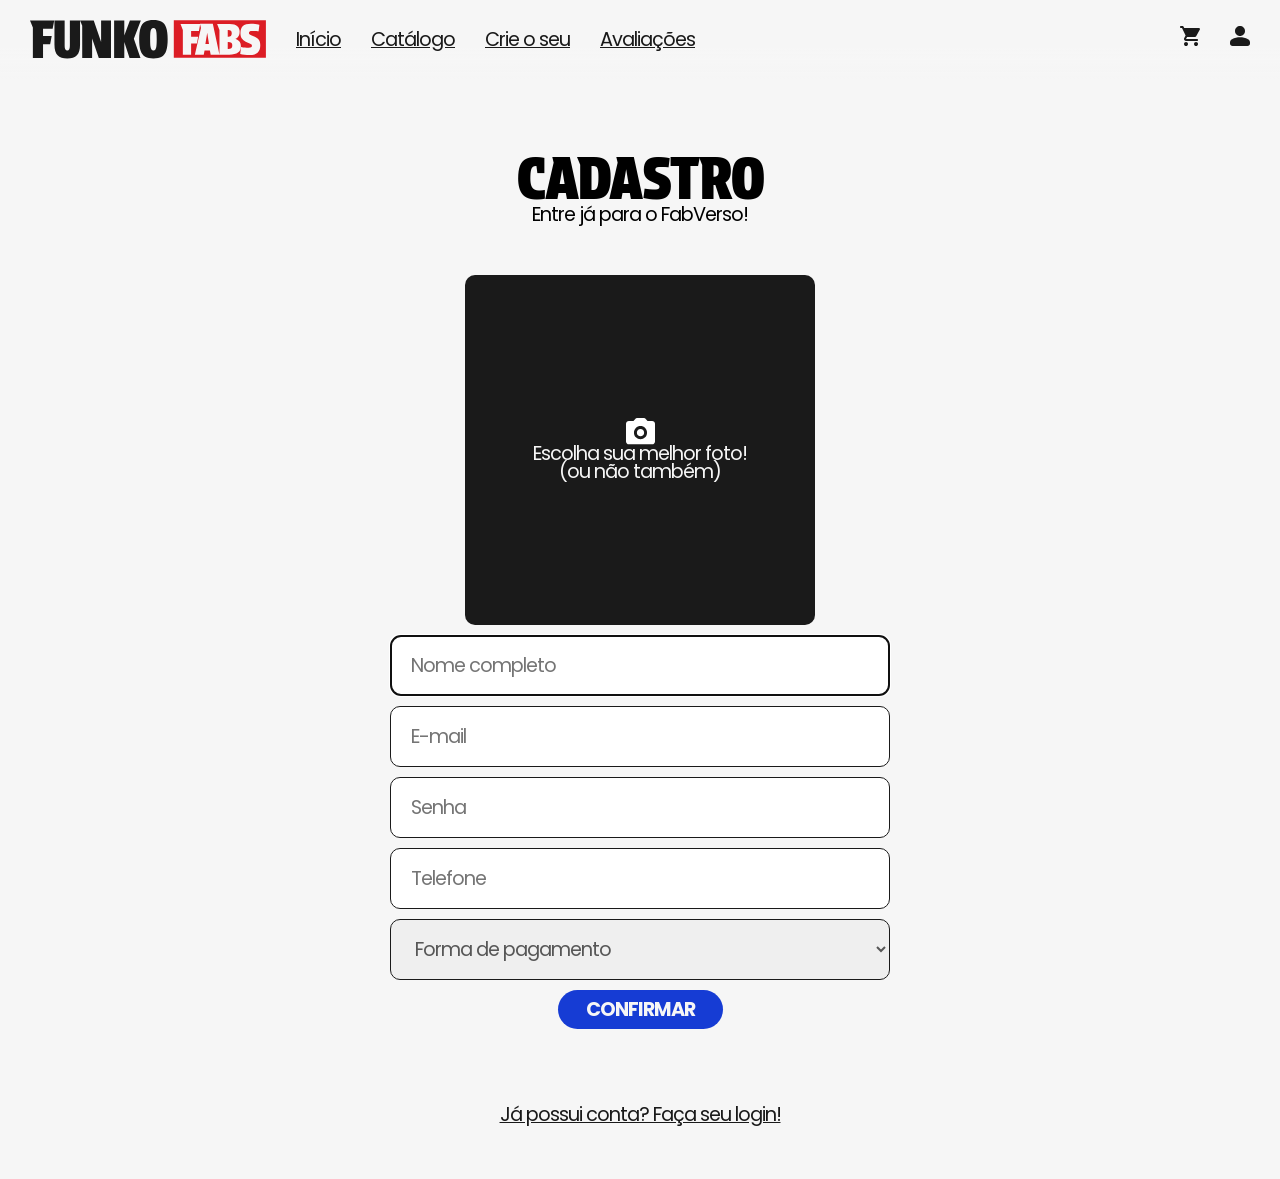
<file: pages/signup.html>
﻿<!DOCTYPE html>
<html lang="pt-br">
<head>
    <meta charset="UTF-8">
    <meta name="viewport" content="width=device-width, initial-scale=1.0">
    <link rel="shortcut icon" href="../assets/favicon.svg" type="image/x-icon">
    <link rel="stylesheet" href="../styles/style.css">
    <link rel="stylesheet" href="../styles/form.css">
    <script type="module" src="../js/pages/signup.js" defer></script>
    <title>FunkoFabs</title>
</head>
<body>
    <header>
        <div class="logo">
            <img src="../assets/logo-black.svg" id="header-logo" alt="Logotipo FunkoFabs">
            <nav class="pc">
                <ul>
                    <li><a href="../index.html">Início</a></li>
                    <li><a href="catalog.html">Catálogo</a></li>
                    <li><a href="create.html">Crie o seu</a></li>
                    <li><a href="../index.html#slide3">Avaliações</a></li>
                </ul>
            </nav>
        </div>
        <div class="pc actions">
            <a href="cart.html" aria-label="Ir para o Carrinho"><img src="../assets/icons/cart.svg" alt=""></a>
            <a href="perfil.html" aria-label="Ir para o Perfil"><img src="../assets/icons/perfil.svg" alt=""></a>
        </div>
        <a href="nav.html" class="mb" aria-label="Abrir Menu de Navegação"><img src="../assets/icons/menu.svg" alt=""></a>
    </header>

    <main class="signup">
        <section>
            <h1>cadastro</h1>
            <p>Entre já para o FabVerso!</p>
        </section>
        <form id="form-cadastro">
            <label class="cam" id="container-foto" for="input-foto" style="cursor: pointer;" title="Clique para escolher uma foto">
                <input type="file" id="input-foto" accept="image/*" style="display: none;">
                <img src="../assets/icons/cam.svg" id="preview-foto" alt="Sua foto de perfil">
                <p id="texto-foto">Escolha sua melhor foto! <br> (ou não também)</p>
            </label>
            <button type="button" id="btn-remover-foto" style="display: none; background: transparent; border: none; color: #ff4d4d; cursor: pointer; font-size: 14px; text-decoration: underline; margin-top: -15px; margin-bottom: 15px;">Remover foto</button>
            <input type="text" required placeholder="Nome completo" autocapitalize autofocus autocomplete="name">
            <input type="email" required placeholder="E-mail" autocomplete="email">
            <input type="password" required placeholder="Senha" autocomplete="new-password">
            <input type="tel" id="iTel" required placeholder="Telefone" autocomplete="tel">
            <select id="payment" required>
                <option hidden value="">Forma de pagamento</option>
                <option value="pix">Pix</option>
            </select>
            <button type="button" id="btn-submit-form" class="bt-blue">Confirmar</button>
        </form>
    </main>
    <a href="login.html" class="downlink">Já possui conta? Faça seu login!</a>
    <script src="../scripts/script.js"></script>
    <!-- Início do VLibras -->
    <div vw class="enabled">
        <div vw-access-button class="active"></div>
        <div vw-plugin-wrapper>
            <div class="vw-plugin-top-wrapper"></div>
        </div>
    </div>
    <script src="https://vlibras.gov.br/app/vlibras-plugin.js"></script>
    <script>
        new window.VLibras.Widget('https://vlibras.gov.br/app');
    </script>
    <!-- Fim do VLibras -->
    <!-- Início do UserWay -->
    <script src="https://cdn.userway.org/widget.js" data-account="p9xWdK9B2g" data-position="3"></script>
    <!-- Fim do UserWay -->
</body>
</html>
</file>
<file: styles/style.css>
@import url(https://fonts.googleapis.com/css2?family=Poppins:wght@200;400;600;700&family=Protest+Strike&display=swap);

::-webkit-scrollbar {display: none}
::selection {background: #dc1d2744}

:root {
    --white: #F6F6F6;
    --black: #1A1A1A;
    --pri: #DC1D25;
    --sec: #163CD4;
    --price: #30CA12;
    --total: #FF7700;

    --text: 'Poppins';
    --title: 'Protest Strike'
}

* {
    margin: 0;
    padding: 0;

    font: 18px var(--text);
    letter-spacing: -1px;
    text-decoration: none;
    border: 0;
    box-sizing: border-box;
}

html {
    scroll-behavior: smooth;
}

body {
    background: var(--white);
}

h1 {
    text-transform: uppercase;
    font: 3em var(--title);
    line-height: 97%;
}

h2 {
    text-transform: uppercase;
    font-weight: bold;
    letter-spacing: 13%;
    color: var(--pri);
    border: 2px solid var(--pri);
    width: fit-content;
    padding: 5px 15px;
}

h3 {
    font-weight: bold;
}

p {
    line-height: 95%;
}

a {
    color: var(--black);
    text-decoration: underline;
}



button {
    color: var(--white);
    width: fit-content;
    padding: 5px 28px;
    border-radius: 100px;
    font-weight: bold;
    text-transform: uppercase;
    letter-spacing: -6%;
    cursor: pointer;
}

.bt-red {background: var(--pri)}

.bt-blue{background: var(--sec)}

.bt-black{background: var(--black)}

.bt-out {
    background: none;
    border: 2px solid var(--white);
}

.bt-icon {
    display: flex;
    align-items: center;
    gap: 10px;
}




header {
    position: fixed;
    top: 0;
    left: 0;
    width: 100dvw;
    display: flex;
    align-items: center;
    justify-content: space-between;
    padding: 20px 30px;
    z-index: 1000;
    transition: transform .35s ease;
}

header:not(.index) {
    background: linear-gradient(var(--white) 60%, transparent);
}

header.light nav a {
    color: var(--white);
}

header.light .actions img, header.light .mb img {
    filter: brightness(0) invert(1);
}

header:not(.light) {
    background: linear-gradient(var(--white) 60%, transparent);
}

header .pc {display: none}



.title {text-align: center}


input:not([type="radio"]), select{
    width: 90dvw;
    max-width: 500px;
    border: 1px solid var(--black);
    border-radius: 10px;
    padding: 15px 20px;
    color: #575757;
}

nav > ul > li {
    list-style: none;
}

/* Base para a mensagem de feedback */
.feedback-msg {
    padding: 10px 15px;
    margin-bottom: 15px;
    border-radius: 6px;
    font-size: 0.9rem;
    font-weight: 600;
    text-align: center;
    width: 100%;
    /* Transição suave para quando ela aparecer */
    transition: all 0.3s ease; 
}
/* Estilo para erros (Vermelho) */
.feedback-msg.error {
    background-color: #fee2e2;
    color: #991b1b;
    border: 1px solid #fca5a5;
}
/* Estilo para sucesso (Verde) */
.feedback-msg.success {
    background-color: #dcfce7;
    color: #166534;
    border: 1px solid #86efac;
}

@media (max-width: 767px) {
    header.hide {
        transform: translateY(-120%);
    }
}



@media (min-width: 992px) {
    * {
        font-size: 1.1rem;
    }
    
    header .pc {display: block}
    header .mb {display: none}
    header li {list-style: none}

    header ul, header .logo, header .actions {
        display: flex;
        align-items: center;
        gap: 30px;
    }
}


@view-transition {
    navigation: auto;
}

/* Loading Spinner */
.spinner {
    border: 4px solid rgba(0, 0, 0, 0.1);
    border-left-color: var(--pri);
    border-radius: 50%;
    width: 40px;
    height: 40px;
    animation: spin 1s linear infinite;
    margin: 20px auto;
}

@keyframes spin {
    0% { transform: rotate(0deg); }
    100% { transform: rotate(360deg); }
}
/* Classes de Acessibilidade (A11y) */
.sr-only {
    position: absolute;
    width: 1px;
    height: 1px;
    padding: 0;
    margin: -1px;
    overflow: hidden;
    clip: rect(0, 0, 0, 0);
    white-space: nowrap;
    border-width: 0;
}








/* Classe utilitária para acessibilidade (ocultar visualmente, manter para leitores de tela) */
.sr-only {
    position: absolute;
    width: 1px;
    height: 1px;
    padding: 0;
    margin: -1px;
    overflow: hidden;
    clip: rect(0, 0, 0, 0);
    white-space: nowrap;
    border: 0;
}

.spinner-sm { width: 15px; height: 15px; border-width: 2px; margin: 0; }
.spinner-btn { width: 20px; height: 20px; border-width: 3px; border-left-color: white; border-bottom-color: transparent; margin: 0; }


/* Refatoração: Classes CSS extraídas do JS */
.feedback-global {
    position: fixed;
    bottom: 20px;
    right: 20px;
    z-index: 9999;
    min-width: 300px;
    max-width: 400px;
    width: auto;
    margin: 0;
    padding: 15px;
    border-radius: 8px;
    box-shadow: 0 4px 12px rgba(0,0,0,0.15);
}

.feedback-wrapper {
    display: flex;
    justify-content: center;
    align-items: center;
    width: 100%;
    grid-column: 1 / -1;
    padding: 40px 0;
}

.hidden {
    display: none !important;
}


.preview-foto-active { width: 100%; height: 100%; border-radius: 10px; object-fit: cover; }
</file>
<file: styles/index.css>
body {
    margin-top: 0;
}

body.loading {
    overflow: hidden;
}

.slides {
    width: 90dvw;
    height: 100dvh;
    margin: 0 auto;
}

.slide1,
.slide3 {
    background: url(../assets/images/mb-bg1.webp) center center no-repeat fixed;
    background-size: cover;
    width: 100dvw;
    color: var(--white);
}

.slide1 h1 {
    margin-top: 10px;
}

.slide1 .container {
    width: 90dvw;
    margin: 0 auto;
    height: 100dvh;
    display: flex;
    flex-direction: column;
    justify-content: center;
    gap: 10dvh;
}

.slide1 .texts {
    width: 50dvw;
}

.slide1 span {
    text-transform: inherit;
    font: inherit;
    line-height: inherit;
    color: var(--pri);
}

.slide1 .buttons {
    display: flex;
    flex-direction: column;
    gap: 10px;
}

.slide1 a {
    width: fit-content;
}



.slide2 {
    margin: 50px auto;
    display: flex;
    flex-wrap: wrap;
    gap: 20px;
    align-items: center;
    height: fit-content;
}

.slide2 img {
    width: 90dvw;
    max-width: 400px;
    height: fit-content;
    margin: 0 auto;
}

.slide2 .container {
    max-width: 500px;
    display: flex;
    flex-direction: column;
    gap: 20px;
    margin: 0 auto;
}



.slide3 {
    background: url(../assets/images/mb-bg2.webp) center center no-repeat fixed;
    background-size: cover;
    height: fit-content;
    padding: 50px 0;
}

.slide3 .container {
    margin: 50px auto 0 auto;
    width: fit-content;
    display: flex;
    flex-wrap: wrap;
    gap: 20px;
}

.slide3 .cards {
    margin: 0 auto;
    width: 75dvw;
    height: 300px;
    max-width: 300px;
    padding: 30px;

    display: flex;
    flex-direction: column;
    justify-content: center;
    gap: 20px;
}

.cards {
    border-radius: 25px;
    border: 0.5px solid #FFF;
    background: rgba(255, 255, 255, 0.01);
    backdrop-filter: blur(5px);
}

.head {
    display: flex;
    justify-content: space-around;
}

p.data {
    color: var(--pri);
    font-weight: bold;
}


.slide4 h2 {
    font-size: 15px;
    letter-spacing: 11%;
}



.slide5 {
    background: url(../assets/images/mb-bg3.webp) center center no-repeat fixed;
    background-size: cover;
    width: 100dvw;
    color: var(--white);
    padding: 50px 0;
}

.slide5 .title {
    margin-bottom: 40px;
}

h3 {
    text-transform: capitalize;
    font-weight: 600;
}

.slide5 .cards {
    width: 82dvw;
    height: 125px;
    max-width: 380px;
    margin: 0 auto;
    padding: 20px;
    display: flex;
    flex-direction: column;
    align-items: center;
    justify-content: center;
}

.slide5 .cont {
    display: flex;
    flex-wrap: wrap;
    gap: 20px;
}

.slide5 .head {
    justify-content: center;
    align-items: center;
    gap: 10px;
}



.slide6 {
    width: 100dvw;
    padding: 15px;
    display: flex;
    flex-direction: column;
    gap: 35px;
}

.newsletter {
    width: 100%;
    padding: 25px 15px;
    display: flex;
    flex-direction: column;
    gap: 25px;
    border-radius: 15px;
    background: var(--pri);
    color: var(--white);
}

.newsletter h1 {
    font-size: 2.8rem;
    letter-spacing: 0;
}

.newsletter-content {
    width: 100%;
    display: flex;
    flex-direction: column;
    gap: 15px;
}

.newsletter-form {
    width: 100%;
    display: flex;
    flex-direction: column;
    gap: 10px;
}

.newsletter-form label {
    position: absolute;
    width: 1px;
    height: 1px;
    padding: 0;
    margin: -1px;
    overflow: hidden;
    clip: rect(0, 0, 0, 0);
    white-space: nowrap;
}

.newsletter-form input {
    width: 100%;
    max-width: none;
    height: 48px;
    padding: 0 20px;
    border: 0;
    border-radius: 8px;
    color: var(--black);
    outline: none;
}

.newsletter-form button {
    width: 100%;
    height: 48px;
    cursor: pointer;
}

.newsletter-content > p {
    max-width: 500px;
    margin: 0 auto;
    text-align: center;
    line-height: 120%;
}

.site-footer {
    width: 90%;
    margin: 0 auto;
    display: flex;
    flex-direction: column;
    gap: 40px;
}

.footer-content {
    display: flex;
    flex-direction: column;
    gap: 35px;
}

.footer-about {
    display: flex;
    flex-direction: column;
    gap: 15px;
}

.footer-logo {
    width: fit-content;
    display: block;
}

.footer-logo img {
    width: 170px;
    height: auto;
    display: block;
}

.footer-about p {
    max-width: 350px;
    line-height: 115%;
}

.footer-navigation h2,
.footer-payment h2 {
    width: auto;
    margin-bottom: 15px;
    padding: 0;
    border: 0;
    color: var(--black);
    font-weight: 600;
    text-transform: none;
    letter-spacing: -1px;
}

.footer-navigation ul {
    display: flex;
    flex-direction: column;
    gap: 8px;
}

.footer-navigation li {
    list-style: none;
}

.footer-payment {
    font-style: normal;
}

.footer-payment img {
    width: 90px;
    height: auto;
    display: block;
}

.site-footer small {
    width: 100%;
    text-align: center;
    line-height: 120%;
}





@media (min-width: 768px) {
    main {
        height: 100vh;
        overflow-y: auto;
        scroll-snap-type: y mandatory;
    }

    .slides {
        scroll-snap-align: start;
        position: relative;
    }


    .slide1 {
        background: url(../assets/images/pc-bg1.webp) center center no-repeat fixed;
        background-size: cover;
    }

    .big-title {
        font-size: 6em;
        width: 700px;
    }

    .slide2 {
        height: 100dvh;
        flex-direction: row-reverse;
    }

    .slide3 {
        background: url(../assets/images/pc-bg2.webp) center center no-repeat fixed;
        background-size: cover;
        height: 100dvh;

        display: flex;
        flex-direction: column;
        justify-content: center;
        gap: 20px;
    }

    .cards {
        height: 330px;
    }

    .slide4 {
        flex-direction: row;
    }

    .slide4 h2 {
        font-size: unset;
        letter-spacing: 13%;
    }

    .slide5 {
        background: url(../assets/images/pc-bg3.webp) center center no-repeat fixed;
        background-size: cover;
        display: flex;
        flex-direction: column;
        justify-content: center;
    }

    .slide5 .cont {
        width: 840px;
        margin: 0 auto;
        gap: 50px;
    }

    .slide5 .cards {
        padding: 20px 40px;
    }


    .slide6 {
        height: 100dvh;
        padding: 35px 40px;
        justify-content: center;
        gap: 70px;
    }

    .newsletter {
        max-width: 1500px; min-height: 120px;
        margin: 50px auto 0 auto;
        padding: 25px 50px;
        flex-direction: row;
        align-items: center;
        justify-content: space-between;
        gap: 50px;
    }

    .newsletter h1 {
        width: 400px;
        flex-shrink: 0;
        font-size: 4rem;
    }

    .newsletter-content {
        max-width: 600px;
        align-items: flex-end;
        gap: 12px;
    }

    .newsletter-form {
        flex-direction: row;
        align-items: center;
    }

    .newsletter-form input {
        flex: 1;
    }

    .newsletter-form button {
        width: fit-content;
        min-width: 110px;
    }

    .newsletter-content > p {
        max-width: none;
        margin: 0;
        text-align: right;
    }

    .site-footer {
        width: 90%;
        max-width: 1500px;
        gap: 45px;
    }

    .footer-content {
        display: grid;
        grid-template-columns: 1.5fr 0.7fr 0.8fr;
        align-items: start;
        gap: 70px;
    }
}



/* SPLASH SCREEN */
#splash {
    position: fixed;
    inset: 0;
    display: flex;
    align-items: center;
    justify-content: center;
    background: radial-gradient(circle at 50% 45%, #161618 0%, #0c0c0d 70%);
    z-index: 9999;
    animation: splash-fade-out 0.9s ease 2.5s forwards;
}

.logo-wrap, .glow, .ring {
    will-change: transform, opacity;
}

.logo-wrap, .glow, .ring {
    transform: translateZ(0);
    backface-visibility: hidden;
}

.logo-stage {
    position: relative;
    width: 137px; height: 137px;
    display: flex;
    align-items: center;
    justify-content: center;
}

.glow {
    position: absolute;
    inset: -40px;
    border-radius: 50%;
    background: radial-gradient(circle, rgba(246, 246, 246, 0.35) 0%, rgba(246, 246, 246, 0) 70%);
    opacity: 0;
    animation: glow-pulse 1.9s cubic-bezier(.33, 0, .2, 1) 0.15s forwards;
    box-shadow: 0 0 40px rgba(246, 246, 246, .4);
}

.ring {
    position: absolute;
    inset: 0;
    border-radius: 22%;
    border: 1px solid rgba(246, 246, 246, 0.5);
    opacity: 0;
    transform: scale(0.8);
    animation: ring-pop 0.9s cubic-bezier(.16, 1, .3, 1) 1.75s forwards;
}

.logo-wrap {
    position: relative;
    width: 100px; height: 100px;
    opacity: 0;
    transform: scale(0.6);
    animation: logo-appear 0.6s cubic-bezier(.2, .7, .3, 1) forwards,
        logo-spin 1.6s cubic-bezier(.68, 0, .86, 0) 0.55s forwards,
        logo-settle 0.5s cubic-bezier(.34, 1.56, .64, 1) 2.15s forwards;
}

.logo-wrap svg {
    width: 100%; height: 100%;
    display: block;
}

@keyframes logo-appear {
    from {
        opacity: 0;
        transform: scale(0.6);
    }

    to {
        opacity: 1;
        transform: scale(1);
    }
}

@keyframes logo-spin {
    0% {
        transform: scale(1) rotate(0deg);
        filter: blur(0px);
    }

    60% {
        transform: scale(1) rotate(140deg);
        filter: blur(0px);
    }

    85% {
        transform: scale(1) rotate(300deg);
        opacity: .95;
    }

    100% {
        transform: scale(1) rotate(360deg);
        filter: blur(0px);
    }
}

@keyframes logo-settle {
    0% {
        transform: scale(1) rotate(360deg);
    }

    50% {
        transform: scale(1.08) rotate(360deg);
    }

    100% {
        transform: scale(1) rotate(360deg);
    }
}

@keyframes glow-pulse {
    0% {
        opacity: 0;
        transform: scale(0.7);
    }

    55% {
        opacity: 0.5;
        transform: scale(0.95);
    }

    100% {
        opacity: 0.85;
        transform: scale(1.15);
    }
}

@keyframes ring-pop {
    0% {
        opacity: 0.9;
        transform: scale(0.85);
    }

    100% {
        opacity: 0;
        transform: scale(1.6);
    }
}

@keyframes splash-fade-out {
    to {
        opacity: 0;
        visibility: hidden;
    }
}

.bg-success { background-color: var(--price) !important; }
.bg-error { background-color: var(--pri) !important; }
</file>
<file: styles/cart.css>
body {
    margin-top: 90px;
}

.title {    
    margin-bottom: 20px;
}

article {
    margin: 0 auto;
    width: 95dvw;
    max-width: 800px;
    padding: 15px;
    display: grid;
    grid-template-columns: 1fr 2fr;
    align-items: center;
    gap: 10px;
}

article:nth-child(2n+1) {
    background: #00000009;
}

article:last-child {
    margin-bottom: 80px;
}

article > a > img {
    width: 100%;
    max-width: 120px;
}


form {
    display: flex;
    gap: 15px;
    margin-top: 15px;
}

.price, .total {
    font-weight: bold;
    font-size: 17px
}

.price {color: var(--price)}
.total {color: var(--total)}

.inp-box {
    display: flex;
    align-items: center;
    gap: 25px;
    border: 2px solid var(--black);
    width: fit-content;
    padding: 8px 15px;
}

.inp-box > p {
    font-size: 22px;
    cursor: pointer;
}

.buy {
    background: var(--white);
    position: fixed;
    bottom: 0;
    margin: 0 auto;
    width: 100%; height: 80px;
    display: flex;
    align-items: center;
    justify-content: center;
    gap: 20px;
}

@media (min-width: 992px) {
    article {
        grid-template-columns: 1fr 5fr;
    }

    .container {
        margin: 0 auto;
        display: flex;
        justify-content: space-between;
        width: 90%;
    }

    img[src="../assets/icons/trash.svg"] {
        width: 20px;
    }
}

/* Refatoração CSS no JS */
.cart-empty-container { text-align: center; padding: 50px 20px; width: 100%; grid-column: 1 / -1; }
.cart-empty-img { width: 80px; opacity: 0.5; margin-bottom: 20px; }
.cart-empty-title { margin-bottom: 15px; color: var(--black); border: none; width: 100%; text-align: center; }
.cart-empty-desc { margin-bottom: 30px; color: #666; }
.cart-empty-btn { padding: 10px 30px; border-radius: 20px; cursor: pointer; }
.cart-error-msg { text-align: center; width: 100%; grid-column: 1 / -1; }
.cart-item-loading { opacity: 0.5; pointer-events: none; }
.cart-qty-btn { cursor: pointer; background: none; color: inherit; border: none; padding: 5px; font-size: 1.2rem; display: flex; align-items: center; justify-content: center; }
</file>
<file: styles/catalog.css>
body {
    margin-top: 120px;
}

.filtros-catalogo {
    width: 95dvw;
    margin: 20px auto 20px auto;
    display: flex;
    flex-direction: column;
    gap: 10px;
    align-items: center;
}



.filtros-catalogo select {
    cursor: pointer;
}

main {
    width: 95dvw;
    margin: 30px auto;

    display: grid;
    grid-template-columns: 1fr 1fr;
    gap: 5px;
    row-gap: 25px;
}

main a {
    text-decoration: none;
}

main a img {
    width: 100%;
}

main a p:first-of-type {
    font-weight: bold;
}

main a p:last-of-type {
    color: var(--price);
}

.filters {
    margin: 20px 0 50px 0;
    display: flex;
    align-items: center;
    justify-content: center;
    gap: 10px;
}

.filters label {
    background: var(--pri);
    width: fit-content;
    padding: 10px;
    display: flex;
    align-items: center;
    border-radius: 100px;
}

.filters img {
    width: 20px;
}

.search {
    width: fit-content;
    padding: 2px 6px;
    border: 3px solid var(--pri);
    border-radius: 50px;
    display: flex;
    align-items: center;
}

.select {
    position: relative;
}

#search-input, select, option {
    width: 250px; height: 50px;
    outline: none;
    border: 0;
    background: transparent;
}

#sort-select {
    padding: 20px 0;
    display: none;
}

:has(#select-select:checked) #sort-select {
    display: block;
}

/* .select:hover #sort-select {
    display: block;
} */

select, option {
    width: fit-content; height: fit-content;
}

select {
    position: absolute;
    bottom: -70px;
    right: 0;
}



@media (min-width: 992px) {
    .filtros-catalogo {
        width: 70dvw;
        flex-direction: row;
        justify-content: space-between;
        gap: 20px;
    }

    .filtros-catalogo input {
        flex: 1;
        max-width: none;
    }

    .filtros-catalogo select {
        width: 250px;
        max-width: none;
    }

    main {
        width: 70dvw;
        grid-template-columns: repeat(4, 1fr);
        gap: 20px;
        row-gap: 50px;
    }

    .filters {
        position: absolute;
        top: 120px;
        right: 25px;
    }
}

.catalog-msg-centered { text-align: center; width: 100%; grid-column: 1 / -1; }
</file>
<file: styles/create.css>
body {
    margin-top: 80px;
}

main {
    width: 90dvw;
    margin: 0 auto;
    display: flex;
    flex-wrap: wrap;
    align-items: center;
    justify-content: space-around;
}

.cont {
    max-width: 500px;
    display: flex;
    flex-direction: column;
    gap: 20px;
}

section {
    text-align: center;
}

form {
    display: flex;
    flex-direction: column;
    align-items: center;
    gap: 10px;
}

.faballsAlien {
    width: 90dvw;
    max-width: 450px;
    margin: 50px 0;
}

@media (min-width: 992px) {
    .faballsAlien {
        width: fit-content;
        height: 75dvh;
    }
}
</file>
<file: styles/finalize-bye.css>
body {
    margin-top: 100px;
}

.title {
    width: 90dvw;
    max-width: 500px;
}

.title button {
    margin-top: 10px;
}

main {
    display: flex;
    flex-wrap: wrap;
    align-items: center;
    justify-content: center;
    gap: 20px;
}

main img {
    width: 90dvw;
    max-width: 450px;
}

@media (min-width: 992px) {
    body {
        margin-top: 120px;
    }

    main {
        gap: 150px;
    }

    main img {
        height: 75dvh;
    }
}
</file>
<file: styles/finalize-info.css>
body {
    margin-top: 90px;
}

main {
    width: 90dvw;
    margin: 0 auto;
    display: flex;
    flex-wrap: wrap;
    justify-content: center;
    gap: 40px;
}

section {
    width: 90dvw;
    max-width: 500px;
}

.title {
    margin-bottom: 30px;
}

.head {
    margin-bottom: 10px;
    display: flex;
    align-items: center;
    gap: 10px;
}

.column {
    display: flex;
    flex-direction: column;
    justify-content: space-between;
    gap: 40px;
}

form {
    display: flex;
    flex-direction: column;
    gap: 5px;
}

.pix {
    width: 90dvw;
    max-width: 500px;
    display: flex;
    align-items: center;
    gap: 10px;
}

label {
    display: flex;
    align-items: center;
    gap: 5px;
}

.table {
    width: 90dvw;
    display: grid;
    row-gap: 12px;
    justify-content: space-between;
    grid-template-rows: repeat(4,fit-content(100%));
    grid-template-columns: repeat(2,fit-content(100%));
}

.table > p:nth-child(2n) {
    text-align: right;
}

.table > p:nth-child(n + 7) {
    font-weight: bold;
}

.confirm {
    margin: 0 auto 50px auto;
}


@media (min-width: 992px) {
    body {
        margin-top: 120px;
    }

    main {
        gap: 200px;
    }

    .confirm {
        position: absolute;
        bottom: 100px;
    }

    .table {
        max-width: 300px;
    }
}

.frete-gratis { color: var(--pri); font-weight: bold; }
</file>
<file: styles/finalize-pay.css>
body {
    margin-top: 100px;
}

main {
    margin: 20px auto;
    display: flex;
    flex-direction: column;
    align-items: center;
    gap: 25px;
}

main img {
    width: 90dvw;
    max-width: 450px;
    margin-bottom: -15px; /* aproxima do texto de baixo */
}

.downlink {
    cursor: pointer;
    transition: 0.2s;
    text-decoration: underline;
}

.downlink:hover {
    opacity: 0.7;
}

@media (min-width: 992px) {
    body {
        margin-top: 120px;
    }

    main {
        margin-top: 20px;
    }
}

.pix-copiado { color: var(--price); font-weight: bold; text-decoration: none; }
</file>
<file: styles/form.css>
body {
    height: 100%;
    position: relative;
}

main {
    margin: 200px auto;
    width: 90dvw;
}

main.signup {
    margin: 150px auto;
}

section {
    text-align: center;
    margin-bottom: 30px;
}

form {
    display: flex;
    flex-direction: column;
    align-items: center;
    gap: 10px;
}

input , select{
    width: 90dvw;
    max-width: 500px;
    border: 1px solid var(--black);
    border-radius: 10px;
    padding: 15px 20px;
    color: #575757;
}

.cam {
    background: var(--black);
    width: 100%; 
    aspect-ratio: 1 / 1; /* Deixa perfeitamente quadrada */
    max-width: 350px; /* Limitando a largura máxima para não ficar gigantesca no PC */
    border-radius: 10px;
    color: var(--white);
    display: flex;
    flex-direction: column;
    align-items: center;
    justify-content: center;
    text-align: center;
}

.cam img {
    width: fit-content;
}

.downlink {
    position: absolute;
    bottom: -100px;
    width: 100%;
    text-align: center;
}

@media (min-width: 768px) {
    section {
        margin-bottom: 50px;
    }
}
</file>
<file: styles/nav.css>
.menu {
    margin-top: 8px;
}

nav {
    margin-top: 30dvh;
}

nav, li {
    padding: 20px;
    text-decoration: underline;
}

ul {
    list-style: none;
}
</file>
<file: styles/perfil.css>
body {
    margin-top: 80px;
}

main {
    margin: 20px auto 50px auto;
    width: 90dvw;
    display: flex;
    flex-wrap: wrap;
    justify-content: space-around;
    align-items: center;
    gap: 20px;
}

main > img {
    width: 100%;
    max-width: 300px;
    height: 300px;
    object-fit: cover;
    border-radius: 10px;
}

.personal {
    display: flex;
    align-items: center;
    gap: 5px;
}

form {
    margin-top: 10px;
    display: flex;
    flex-direction: column;
    gap: 5px;
}

button {
    margin: 0 auto;
}

@media (min-width: 992px) {
    body {
        margin-top: 120px;
    }
}
</file>
